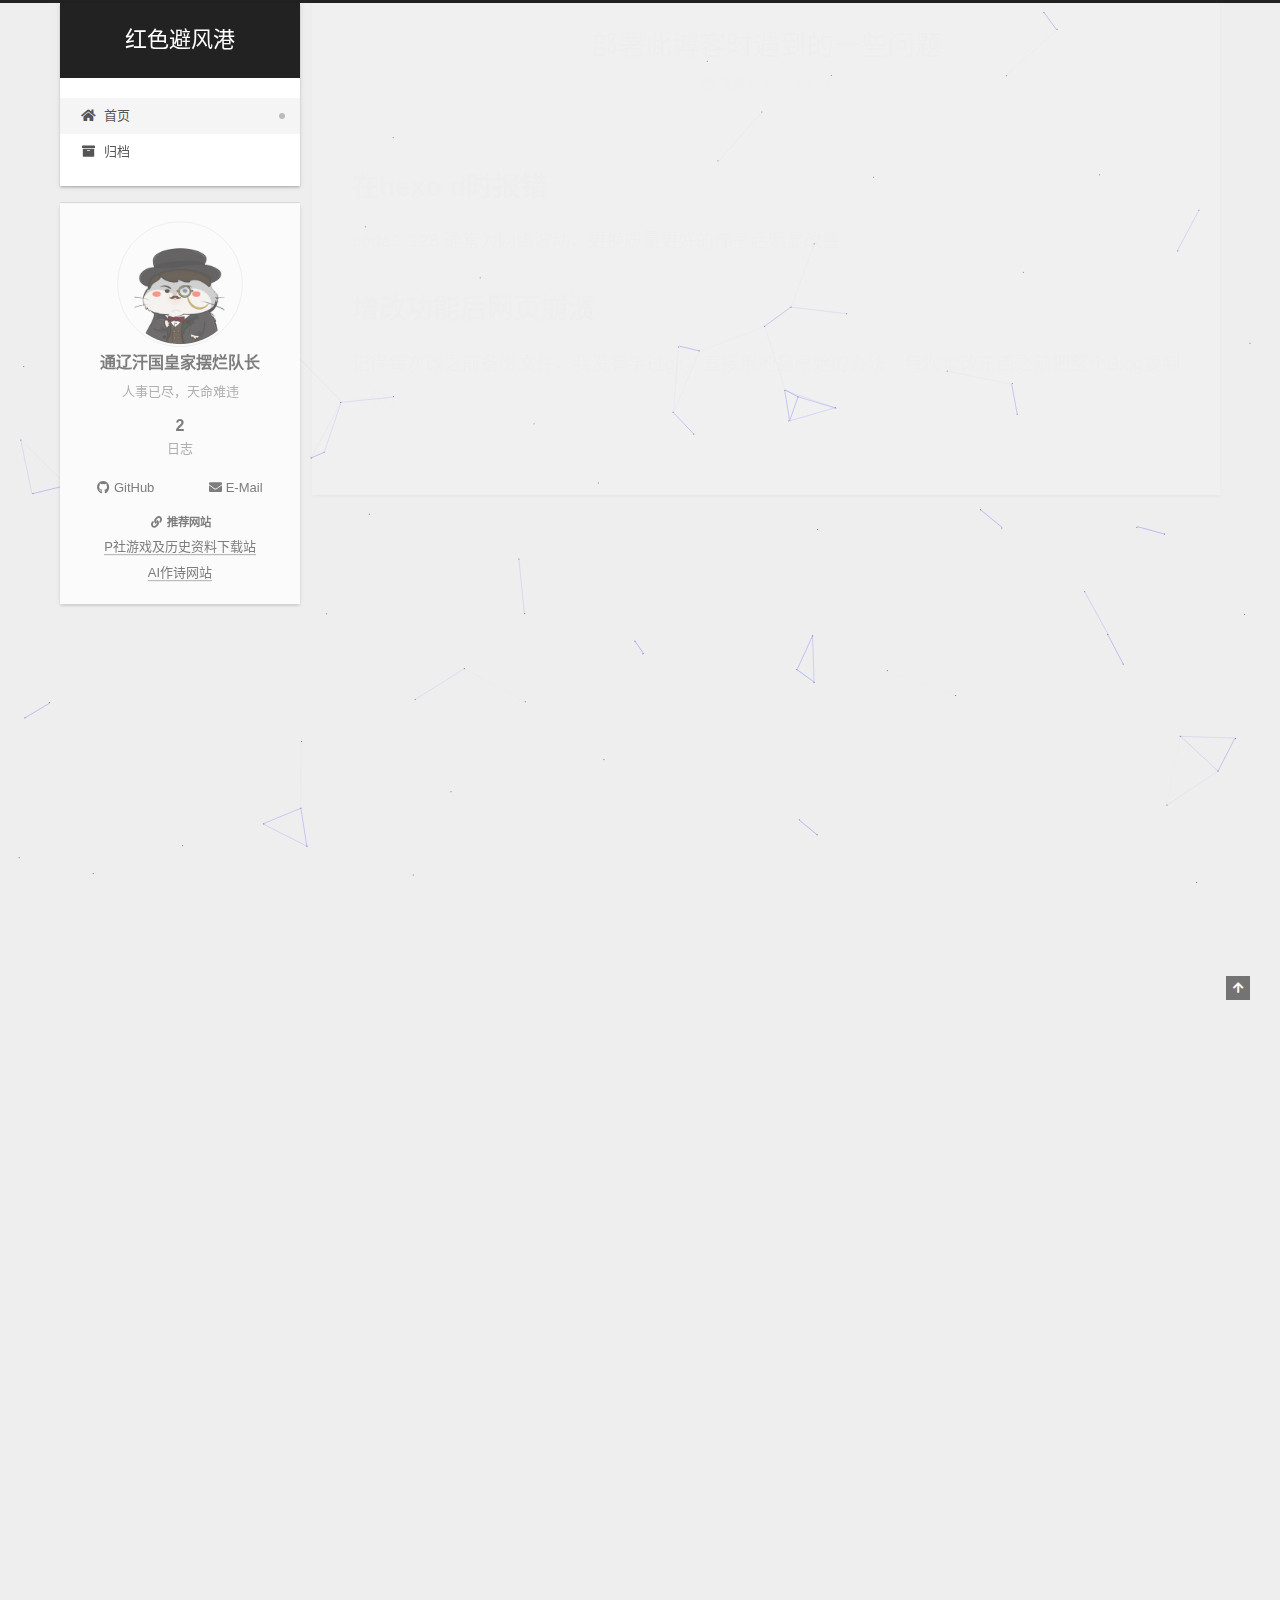
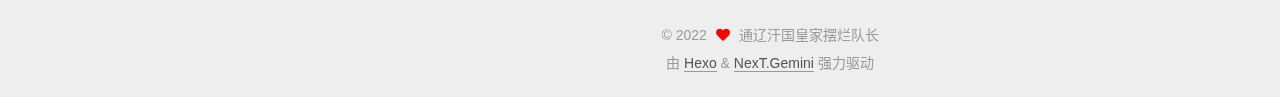
<file: index.html>
<!DOCTYPE html>
<html lang="zh-CN">
<head>
  <meta charset="UTF-8">
<meta name="viewport" content="width=device-width, initial-scale=1, maximum-scale=2">
<meta name="theme-color" content="#222">
<meta name="generator" content="Hexo 6.1.0">
  <link rel="apple-touch-icon" sizes="180x180" href="/images/apple-touch-icon-next.png">
  <link rel="icon" type="image/png" sizes="32x32" href="/images/favicon-32x32-next.png">
  <link rel="icon" type="image/png" sizes="16x16" href="/images/favicon-16x16-next.png">
  <link rel="mask-icon" href="/images/logo.svg" color="#222">

<link rel="stylesheet" href="/css/main.css">


<link rel="stylesheet" href="/lib/font-awesome/css/all.min.css">

<script id="hexo-configurations">
    var NexT = window.NexT || {};
    var CONFIG = {"hostname":"example.com","root":"/","scheme":"Gemini","version":"7.8.0","exturl":false,"sidebar":{"position":"left","display":"post","padding":18,"offset":12,"onmobile":false},"copycode":{"enable":false,"show_result":false,"style":null},"back2top":{"enable":true,"sidebar":false,"scrollpercent":false},"bookmark":{"enable":false,"color":"#222","save":"auto"},"fancybox":false,"mediumzoom":false,"lazyload":false,"pangu":false,"comments":{"style":"tabs","active":null,"storage":true,"lazyload":false,"nav":null},"algolia":{"hits":{"per_page":10},"labels":{"input_placeholder":"Search for Posts","hits_empty":"We didn't find any results for the search: ${query}","hits_stats":"${hits} results found in ${time} ms"}},"localsearch":{"enable":false,"trigger":"auto","top_n_per_article":1,"unescape":false,"preload":false},"motion":{"enable":true,"async":false,"transition":{"post_block":"fadeIn","post_header":"slideDownIn","post_body":"slideDownIn","coll_header":"slideLeftIn","sidebar":"slideUpIn"}}};
  </script>

  <meta name="description" content="人事已尽，天命难违">
<meta property="og:type" content="website">
<meta property="og:title" content="红色避风港">
<meta property="og:url" content="http://example.com/index.html">
<meta property="og:site_name" content="红色避风港">
<meta property="og:description" content="人事已尽，天命难违">
<meta property="og:locale" content="zh_CN">
<meta property="article:author" content="通辽汗国皇家摆烂队长">
<meta name="twitter:card" content="summary">

<link rel="canonical" href="http://example.com/">


<script id="page-configurations">
  // https://hexo.io/docs/variables.html
  CONFIG.page = {
    sidebar: "",
    isHome : true,
    isPost : false,
    lang   : 'zh-CN'
  };
</script>

  <title>红色避风港</title>
  






  <noscript>
  <style>
  .use-motion .brand,
  .use-motion .menu-item,
  .sidebar-inner,
  .use-motion .post-block,
  .use-motion .pagination,
  .use-motion .comments,
  .use-motion .post-header,
  .use-motion .post-body,
  .use-motion .collection-header { opacity: initial; }

  .use-motion .site-title,
  .use-motion .site-subtitle {
    opacity: initial;
    top: initial;
  }

  .use-motion .logo-line-before i { left: initial; }
  .use-motion .logo-line-after i { right: initial; }
  </style>
</noscript>

</head>

<body itemscope itemtype="http://schema.org/WebPage">
  <div class="container use-motion">
    <div class="headband"></div>

    <header class="header" itemscope itemtype="http://schema.org/WPHeader">
      <div class="header-inner"><div class="site-brand-container">
  <div class="site-nav-toggle">
    <div class="toggle" aria-label="切换导航栏">
      <span class="toggle-line toggle-line-first"></span>
      <span class="toggle-line toggle-line-middle"></span>
      <span class="toggle-line toggle-line-last"></span>
    </div>
  </div>

  <div class="site-meta">

    <a href="/" class="brand" rel="start">
      <span class="logo-line-before"><i></i></span>
      <h1 class="site-title">红色避风港</h1>
      <span class="logo-line-after"><i></i></span>
    </a>
  </div>

  <div class="site-nav-right">
    <div class="toggle popup-trigger">
    </div>
  </div>
</div>




<nav class="site-nav">
  <ul id="menu" class="main-menu menu">
        <li class="menu-item menu-item-home">

    <a href="/" rel="section"><i class="fa fa-home fa-fw"></i>首页</a>

  </li>
        <li class="menu-item menu-item-archives">

    <a href="/archives/" rel="section"><i class="fa fa-archive fa-fw"></i>归档</a>

  </li>
  </ul>
</nav>




</div>
    </header>

    
  <div class="back-to-top">
    <i class="fa fa-arrow-up"></i>
    <span>0%</span>
  </div>


    <main class="main">
      <div class="main-inner">
        <div class="content-wrap">
          

          <div class="content index posts-expand">
            
      
  
  
  <article itemscope itemtype="http://schema.org/Article" class="post-block" lang="zh-CN">
    <link itemprop="mainEntityOfPage" href="http://example.com/2022/04/21/new-article/">

    <span hidden itemprop="author" itemscope itemtype="http://schema.org/Person">
      <meta itemprop="image" content="/images/avatar.png">
      <meta itemprop="name" content="通辽汗国皇家摆烂队长">
      <meta itemprop="description" content="人事已尽，天命难违">
    </span>

    <span hidden itemprop="publisher" itemscope itemtype="http://schema.org/Organization">
      <meta itemprop="name" content="红色避风港">
    </span>
      <header class="post-header">
        <h2 class="post-title" itemprop="name headline">
          
            <a href="/2022/04/21/new-article/" class="post-title-link" itemprop="url">部署此博客时遇到的一些问题</a>
        </h2>

        <div class="post-meta">
            <span class="post-meta-item">
              <span class="post-meta-item-icon">
                <i class="far fa-calendar"></i>
              </span>
              <span class="post-meta-item-text">发表于</span>
              

              <time title="创建时间：2022-04-21 11:53:49 / 修改时间：11:54:12" itemprop="dateCreated datePublished" datetime="2022-04-21T11:53:49+08:00">2022-04-21</time>
            </span>

          

        </div>
      </header>

    
    
    
    <div class="post-body" itemprop="articleBody">

      
          <h1 id="在hexo-d时报错"><a href="#在hexo-d时报错" class="headerlink" title="在hexo d时报错"></a>在hexo d时报错</h1><p>code：128 通常为网络波动，更换质量更好的梯子后明显改善</p>
<h1 id="增改功能后网页崩溃"><a href="#增改功能后网页崩溃" class="headerlink" title="增改功能后网页崩溃"></a>增改功能后网页崩溃</h1><p>记得每次改之前备份文件，我没有学过git，直接用的最原始的办法：每次增改东西之前把整个Blog复制一份。</p>

      
    </div>

    
    
    
      <footer class="post-footer">
        <div class="post-eof"></div>
      </footer>
  </article>
  
  
  

      
  
  
  <article itemscope itemtype="http://schema.org/Article" class="post-block" lang="zh-CN">
    <link itemprop="mainEntityOfPage" href="http://example.com/2022/04/21/hello-world/">

    <span hidden itemprop="author" itemscope itemtype="http://schema.org/Person">
      <meta itemprop="image" content="/images/avatar.png">
      <meta itemprop="name" content="通辽汗国皇家摆烂队长">
      <meta itemprop="description" content="人事已尽，天命难违">
    </span>

    <span hidden itemprop="publisher" itemscope itemtype="http://schema.org/Organization">
      <meta itemprop="name" content="红色避风港">
    </span>
      <header class="post-header">
        <h2 class="post-title" itemprop="name headline">
          
            <a href="/2022/04/21/hello-world/" class="post-title-link" itemprop="url">Hello World!</a>
        </h2>

        <div class="post-meta">
            <span class="post-meta-item">
              <span class="post-meta-item-icon">
                <i class="far fa-calendar"></i>
              </span>
              <span class="post-meta-item-text">发表于</span>
              

              <time title="创建时间：2022-04-21 11:03:07 / 修改时间：11:49:04" itemprop="dateCreated datePublished" datetime="2022-04-21T11:03:07+08:00">2022-04-21</time>
            </span>

          

        </div>
      </header>

    
    
    
    <div class="post-body" itemprop="articleBody">

      
          <p>Welcome to <a target="_blank" rel="noopener" href="https://hexo.io/">Hexo</a>! This is your very first post. Check <a target="_blank" rel="noopener" href="https://hexo.io/docs/">documentation</a> for more info. If you get any problems when using Hexo, you can find the answer in <a target="_blank" rel="noopener" href="https://hexo.io/docs/troubleshooting.html">troubleshooting</a> or you can ask me on <a target="_blank" rel="noopener" href="https://github.com/hexojs/hexo/issues">GitHub</a>.</p>
<h2 id="Quick-Start"><a href="#Quick-Start" class="headerlink" title="Quick Start"></a>Quick Start</h2><h3 id="Create-a-new-post"><a href="#Create-a-new-post" class="headerlink" title="Create a new post"></a>Create a new post</h3><figure class="highlight bash"><table><tr><td class="gutter"><pre><span class="line">1</span><br></pre></td><td class="code"><pre><span class="line">$ hexo new <span class="string">&quot;My New Post&quot;</span></span><br></pre></td></tr></table></figure>

<p>More info: <a target="_blank" rel="noopener" href="https://hexo.io/docs/writing.html">Writing</a></p>
<h3 id="Run-server"><a href="#Run-server" class="headerlink" title="Run server"></a>Run server</h3><figure class="highlight bash"><table><tr><td class="gutter"><pre><span class="line">1</span><br></pre></td><td class="code"><pre><span class="line">$ hexo server</span><br></pre></td></tr></table></figure>

<p>More info: <a target="_blank" rel="noopener" href="https://hexo.io/docs/server.html">Server</a></p>
<h3 id="Generate-static-files"><a href="#Generate-static-files" class="headerlink" title="Generate static files"></a>Generate static files</h3><figure class="highlight bash"><table><tr><td class="gutter"><pre><span class="line">1</span><br></pre></td><td class="code"><pre><span class="line">$ hexo generate</span><br></pre></td></tr></table></figure>

<p>More info: <a target="_blank" rel="noopener" href="https://hexo.io/docs/generating.html">Generating</a></p>
<h3 id="Deploy-to-remote-sites"><a href="#Deploy-to-remote-sites" class="headerlink" title="Deploy to remote sites"></a>Deploy to remote sites</h3><figure class="highlight bash"><table><tr><td class="gutter"><pre><span class="line">1</span><br></pre></td><td class="code"><pre><span class="line">$ hexo deploy</span><br></pre></td></tr></table></figure>

<p>More info: <a target="_blank" rel="noopener" href="https://hexo.io/docs/one-command-deployment.html">Deployment</a></p>

      
    </div>

    
    
    
      <footer class="post-footer">
        <div class="post-eof"></div>
      </footer>
  </article>
  
  
  


  



          </div>
          

<script>
  window.addEventListener('tabs:register', () => {
    let { activeClass } = CONFIG.comments;
    if (CONFIG.comments.storage) {
      activeClass = localStorage.getItem('comments_active') || activeClass;
    }
    if (activeClass) {
      let activeTab = document.querySelector(`a[href="#comment-${activeClass}"]`);
      if (activeTab) {
        activeTab.click();
      }
    }
  });
  if (CONFIG.comments.storage) {
    window.addEventListener('tabs:click', event => {
      if (!event.target.matches('.tabs-comment .tab-content .tab-pane')) return;
      let commentClass = event.target.classList[1];
      localStorage.setItem('comments_active', commentClass);
    });
  }
</script>

        </div>
          
  
  <div class="toggle sidebar-toggle">
    <span class="toggle-line toggle-line-first"></span>
    <span class="toggle-line toggle-line-middle"></span>
    <span class="toggle-line toggle-line-last"></span>
  </div>

  <aside class="sidebar">
    <div class="sidebar-inner">

      <ul class="sidebar-nav motion-element">
        <li class="sidebar-nav-toc">
          文章目录
        </li>
        <li class="sidebar-nav-overview">
          站点概览
        </li>
      </ul>

      <!--noindex-->
      <div class="post-toc-wrap sidebar-panel">
      </div>
      <!--/noindex-->

      <div class="site-overview-wrap sidebar-panel">
        <div class="site-author motion-element" itemprop="author" itemscope itemtype="http://schema.org/Person">
    <img class="site-author-image" itemprop="image" alt="通辽汗国皇家摆烂队长"
      src="/images/avatar.png">
  <p class="site-author-name" itemprop="name">通辽汗国皇家摆烂队长</p>
  <div class="site-description" itemprop="description">人事已尽，天命难违</div>
</div>
<div class="site-state-wrap motion-element">
  <nav class="site-state">
      <div class="site-state-item site-state-posts">
          <a href="/archives/">
        
          <span class="site-state-item-count">2</span>
          <span class="site-state-item-name">日志</span>
        </a>
      </div>
  </nav>
</div>
  <div class="links-of-author motion-element">
      <span class="links-of-author-item">
        <a href="https://github.com/961781134" title="GitHub → https:&#x2F;&#x2F;github.com&#x2F;961781134" rel="noopener" target="_blank"><i class="fab fa-github fa-fw"></i>GitHub</a>
      </span>
      <span class="links-of-author-item">
        <a href="mailto:961781134@qq.com" title="E-Mail → mailto:961781134@qq.com" rel="noopener" target="_blank"><i class="fa fa-envelope fa-fw"></i>E-Mail</a>
      </span>
  </div>


  <div class="links-of-blogroll motion-element">
    <div class="links-of-blogroll-title"><i class="fa fa-link fa-fw"></i>
      推荐网站
    </div>
    <ul class="links-of-blogroll-list">
        <li class="links-of-blogroll-item">
          <a href="https://www.sharelikes.cn/" title="https:&#x2F;&#x2F;www.sharelikes.cn" rel="noopener" target="_blank">P社游戏及历史资料下载站</a>
        </li>
        <li class="links-of-blogroll-item">
          <a href="https://www.aichpoem.net/" title="https:&#x2F;&#x2F;www.aichpoem.net" rel="noopener" target="_blank">AI作诗网站</a>
        </li>
    </ul>
  </div>

      </div>

    </div>
  </aside>
  <div id="sidebar-dimmer"></div>


      </div>
    </main>

    <footer class="footer">
      <div class="footer-inner">
        

        

<div class="copyright">
  
  &copy; 
  <span itemprop="copyrightYear">2022</span>
  <span class="with-love">
    <i class="fa fa-heart"></i>
  </span>
  <span class="author" itemprop="copyrightHolder">通辽汗国皇家摆烂队长</span>
</div>
  <div class="powered-by">由 <a href="https://hexo.io/" class="theme-link" rel="noopener" target="_blank">Hexo</a> & <a href="https://theme-next.org/" class="theme-link" rel="noopener" target="_blank">NexT.Gemini</a> 强力驱动
  </div>

        








      </div>
    </footer>
  </div>

  
  
  <script color='0,0,255' opacity='0.5' zIndex='-1' count='99' src="/lib/canvas-nest/canvas-nest.min.js"></script>
  <script src="/lib/anime.min.js"></script>
  <script src="/lib/velocity/velocity.min.js"></script>
  <script src="/lib/velocity/velocity.ui.min.js"></script>

<script src="/js/utils.js"></script>

<script src="/js/motion.js"></script>


<script src="/js/schemes/pisces.js"></script>


<script src="/js/next-boot.js"></script>




  















  

  


</body>
</html>
</file>
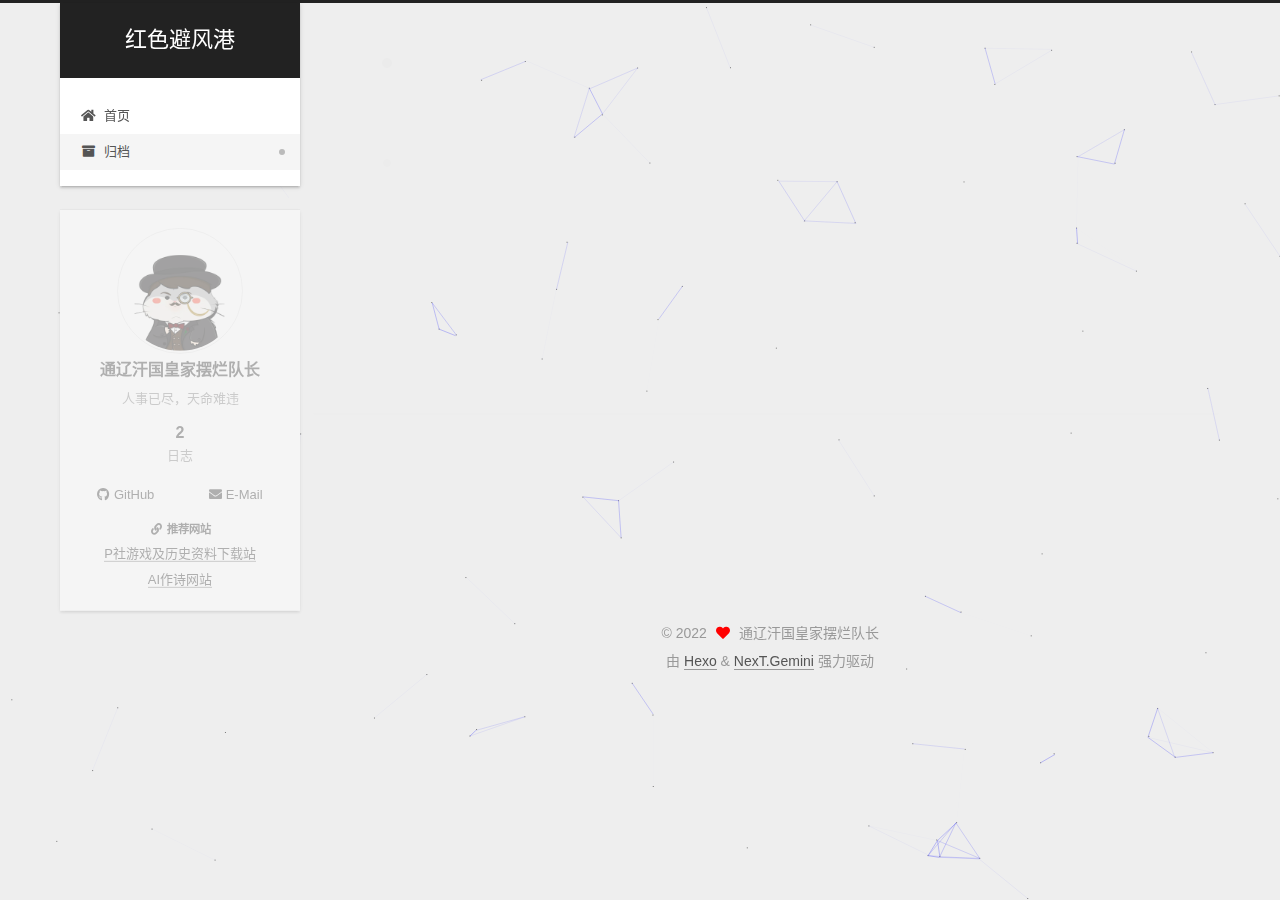
<file: archives/index.html>
<!DOCTYPE html>
<html lang="zh-CN">
<head>
  <meta charset="UTF-8">
<meta name="viewport" content="width=device-width, initial-scale=1, maximum-scale=2">
<meta name="theme-color" content="#222">
<meta name="generator" content="Hexo 6.1.0">
  <link rel="apple-touch-icon" sizes="180x180" href="/images/apple-touch-icon-next.png">
  <link rel="icon" type="image/png" sizes="32x32" href="/images/favicon-32x32-next.png">
  <link rel="icon" type="image/png" sizes="16x16" href="/images/favicon-16x16-next.png">
  <link rel="mask-icon" href="/images/logo.svg" color="#222">

<link rel="stylesheet" href="/css/main.css">


<link rel="stylesheet" href="/lib/font-awesome/css/all.min.css">

<script id="hexo-configurations">
    var NexT = window.NexT || {};
    var CONFIG = {"hostname":"example.com","root":"/","scheme":"Gemini","version":"7.8.0","exturl":false,"sidebar":{"position":"left","display":"post","padding":18,"offset":12,"onmobile":false},"copycode":{"enable":false,"show_result":false,"style":null},"back2top":{"enable":true,"sidebar":false,"scrollpercent":false},"bookmark":{"enable":false,"color":"#222","save":"auto"},"fancybox":false,"mediumzoom":false,"lazyload":false,"pangu":false,"comments":{"style":"tabs","active":null,"storage":true,"lazyload":false,"nav":null},"algolia":{"hits":{"per_page":10},"labels":{"input_placeholder":"Search for Posts","hits_empty":"We didn't find any results for the search: ${query}","hits_stats":"${hits} results found in ${time} ms"}},"localsearch":{"enable":false,"trigger":"auto","top_n_per_article":1,"unescape":false,"preload":false},"motion":{"enable":true,"async":false,"transition":{"post_block":"fadeIn","post_header":"slideDownIn","post_body":"slideDownIn","coll_header":"slideLeftIn","sidebar":"slideUpIn"}}};
  </script>

  <meta name="description" content="人事已尽，天命难违">
<meta property="og:type" content="website">
<meta property="og:title" content="红色避风港">
<meta property="og:url" content="http://example.com/archives/index.html">
<meta property="og:site_name" content="红色避风港">
<meta property="og:description" content="人事已尽，天命难违">
<meta property="og:locale" content="zh_CN">
<meta property="article:author" content="通辽汗国皇家摆烂队长">
<meta name="twitter:card" content="summary">

<link rel="canonical" href="http://example.com/archives/">


<script id="page-configurations">
  // https://hexo.io/docs/variables.html
  CONFIG.page = {
    sidebar: "",
    isHome : false,
    isPost : false,
    lang   : 'zh-CN'
  };
</script>

  <title>归档 | 红色避风港</title>
  






  <noscript>
  <style>
  .use-motion .brand,
  .use-motion .menu-item,
  .sidebar-inner,
  .use-motion .post-block,
  .use-motion .pagination,
  .use-motion .comments,
  .use-motion .post-header,
  .use-motion .post-body,
  .use-motion .collection-header { opacity: initial; }

  .use-motion .site-title,
  .use-motion .site-subtitle {
    opacity: initial;
    top: initial;
  }

  .use-motion .logo-line-before i { left: initial; }
  .use-motion .logo-line-after i { right: initial; }
  </style>
</noscript>

</head>

<body itemscope itemtype="http://schema.org/WebPage">
  <div class="container use-motion">
    <div class="headband"></div>

    <header class="header" itemscope itemtype="http://schema.org/WPHeader">
      <div class="header-inner"><div class="site-brand-container">
  <div class="site-nav-toggle">
    <div class="toggle" aria-label="切换导航栏">
      <span class="toggle-line toggle-line-first"></span>
      <span class="toggle-line toggle-line-middle"></span>
      <span class="toggle-line toggle-line-last"></span>
    </div>
  </div>

  <div class="site-meta">

    <a href="/" class="brand" rel="start">
      <span class="logo-line-before"><i></i></span>
      <h1 class="site-title">红色避风港</h1>
      <span class="logo-line-after"><i></i></span>
    </a>
  </div>

  <div class="site-nav-right">
    <div class="toggle popup-trigger">
    </div>
  </div>
</div>




<nav class="site-nav">
  <ul id="menu" class="main-menu menu">
        <li class="menu-item menu-item-home">

    <a href="/" rel="section"><i class="fa fa-home fa-fw"></i>首页</a>

  </li>
        <li class="menu-item menu-item-archives">

    <a href="/archives/" rel="section"><i class="fa fa-archive fa-fw"></i>归档</a>

  </li>
  </ul>
</nav>




</div>
    </header>

    
  <div class="back-to-top">
    <i class="fa fa-arrow-up"></i>
    <span>0%</span>
  </div>


    <main class="main">
      <div class="main-inner">
        <div class="content-wrap">
          

          <div class="content archive">
            

  
  
  
  <div class="post-block">
    <div class="posts-collapse">
      <div class="collection-title">
        <span class="collection-header">嗯..! 目前共计 2 篇日志。 继续努力。</span>
      </div>

      
    <div class="collection-year">
      <span class="collection-header">2022</span>
    </div>

  <article itemscope itemtype="http://schema.org/Article">
    <header class="post-header">

      <div class="post-meta">
        <time itemprop="dateCreated"
              datetime="2022-04-21T11:53:49+08:00"
              content="2022-04-21">
          04-21
        </time>
      </div>

      <div class="post-title">
          <a class="post-title-link" href="/2022/04/21/new-article/" itemprop="url">
            <span itemprop="name">部署此博客时遇到的一些问题</span>
          </a>
      </div>

    </header>
  </article>

  <article itemscope itemtype="http://schema.org/Article">
    <header class="post-header">

      <div class="post-meta">
        <time itemprop="dateCreated"
              datetime="2022-04-21T11:03:07+08:00"
              content="2022-04-21">
          04-21
        </time>
      </div>

      <div class="post-title">
          <a class="post-title-link" href="/2022/04/21/hello-world/" itemprop="url">
            <span itemprop="name">Hello World!</span>
          </a>
      </div>

    </header>
  </article>


    </div>
  </div>
  
  
  

  



          </div>
          

<script>
  window.addEventListener('tabs:register', () => {
    let { activeClass } = CONFIG.comments;
    if (CONFIG.comments.storage) {
      activeClass = localStorage.getItem('comments_active') || activeClass;
    }
    if (activeClass) {
      let activeTab = document.querySelector(`a[href="#comment-${activeClass}"]`);
      if (activeTab) {
        activeTab.click();
      }
    }
  });
  if (CONFIG.comments.storage) {
    window.addEventListener('tabs:click', event => {
      if (!event.target.matches('.tabs-comment .tab-content .tab-pane')) return;
      let commentClass = event.target.classList[1];
      localStorage.setItem('comments_active', commentClass);
    });
  }
</script>

        </div>
          
  
  <div class="toggle sidebar-toggle">
    <span class="toggle-line toggle-line-first"></span>
    <span class="toggle-line toggle-line-middle"></span>
    <span class="toggle-line toggle-line-last"></span>
  </div>

  <aside class="sidebar">
    <div class="sidebar-inner">

      <ul class="sidebar-nav motion-element">
        <li class="sidebar-nav-toc">
          文章目录
        </li>
        <li class="sidebar-nav-overview">
          站点概览
        </li>
      </ul>

      <!--noindex-->
      <div class="post-toc-wrap sidebar-panel">
      </div>
      <!--/noindex-->

      <div class="site-overview-wrap sidebar-panel">
        <div class="site-author motion-element" itemprop="author" itemscope itemtype="http://schema.org/Person">
    <img class="site-author-image" itemprop="image" alt="通辽汗国皇家摆烂队长"
      src="/images/avatar.png">
  <p class="site-author-name" itemprop="name">通辽汗国皇家摆烂队长</p>
  <div class="site-description" itemprop="description">人事已尽，天命难违</div>
</div>
<div class="site-state-wrap motion-element">
  <nav class="site-state">
      <div class="site-state-item site-state-posts">
          <a href="/archives/">
        
          <span class="site-state-item-count">2</span>
          <span class="site-state-item-name">日志</span>
        </a>
      </div>
  </nav>
</div>
  <div class="links-of-author motion-element">
      <span class="links-of-author-item">
        <a href="https://github.com/961781134" title="GitHub → https:&#x2F;&#x2F;github.com&#x2F;961781134" rel="noopener" target="_blank"><i class="fab fa-github fa-fw"></i>GitHub</a>
      </span>
      <span class="links-of-author-item">
        <a href="mailto:961781134@qq.com" title="E-Mail → mailto:961781134@qq.com" rel="noopener" target="_blank"><i class="fa fa-envelope fa-fw"></i>E-Mail</a>
      </span>
  </div>


  <div class="links-of-blogroll motion-element">
    <div class="links-of-blogroll-title"><i class="fa fa-link fa-fw"></i>
      推荐网站
    </div>
    <ul class="links-of-blogroll-list">
        <li class="links-of-blogroll-item">
          <a href="https://www.sharelikes.cn/" title="https:&#x2F;&#x2F;www.sharelikes.cn" rel="noopener" target="_blank">P社游戏及历史资料下载站</a>
        </li>
        <li class="links-of-blogroll-item">
          <a href="https://www.aichpoem.net/" title="https:&#x2F;&#x2F;www.aichpoem.net" rel="noopener" target="_blank">AI作诗网站</a>
        </li>
    </ul>
  </div>

      </div>

    </div>
  </aside>
  <div id="sidebar-dimmer"></div>


      </div>
    </main>

    <footer class="footer">
      <div class="footer-inner">
        

        

<div class="copyright">
  
  &copy; 
  <span itemprop="copyrightYear">2022</span>
  <span class="with-love">
    <i class="fa fa-heart"></i>
  </span>
  <span class="author" itemprop="copyrightHolder">通辽汗国皇家摆烂队长</span>
</div>
  <div class="powered-by">由 <a href="https://hexo.io/" class="theme-link" rel="noopener" target="_blank">Hexo</a> & <a href="https://theme-next.org/" class="theme-link" rel="noopener" target="_blank">NexT.Gemini</a> 强力驱动
  </div>

        








      </div>
    </footer>
  </div>

  
  
  <script color='0,0,255' opacity='0.5' zIndex='-1' count='99' src="/lib/canvas-nest/canvas-nest.min.js"></script>
  <script src="/lib/anime.min.js"></script>
  <script src="/lib/velocity/velocity.min.js"></script>
  <script src="/lib/velocity/velocity.ui.min.js"></script>

<script src="/js/utils.js"></script>

<script src="/js/motion.js"></script>


<script src="/js/schemes/pisces.js"></script>


<script src="/js/next-boot.js"></script>




  















  

  


</body>
</html>
</file>
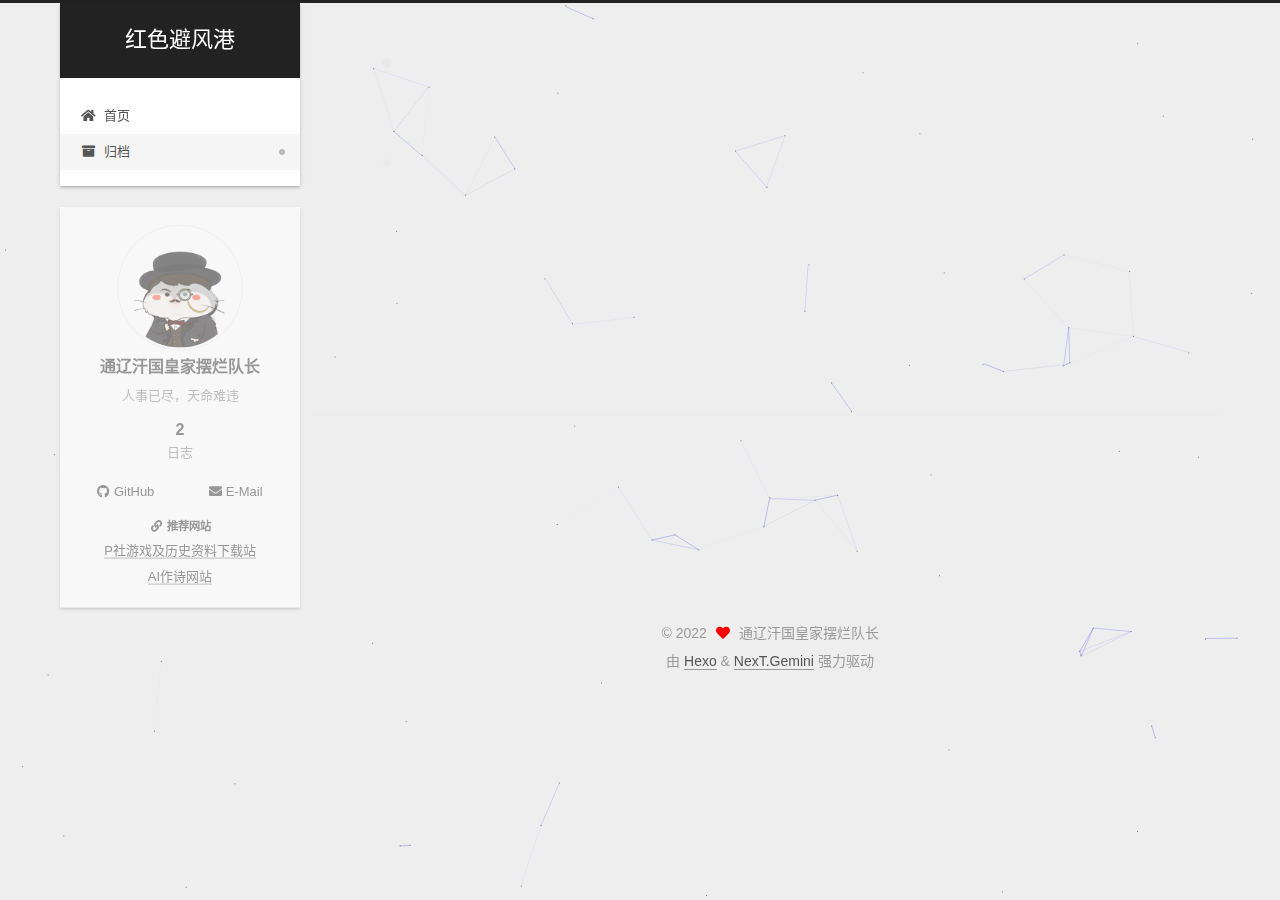
<file: archives/2022/index.html>
<!DOCTYPE html>
<html lang="zh-CN">
<head>
  <meta charset="UTF-8">
<meta name="viewport" content="width=device-width, initial-scale=1, maximum-scale=2">
<meta name="theme-color" content="#222">
<meta name="generator" content="Hexo 6.1.0">
  <link rel="apple-touch-icon" sizes="180x180" href="/images/apple-touch-icon-next.png">
  <link rel="icon" type="image/png" sizes="32x32" href="/images/favicon-32x32-next.png">
  <link rel="icon" type="image/png" sizes="16x16" href="/images/favicon-16x16-next.png">
  <link rel="mask-icon" href="/images/logo.svg" color="#222">

<link rel="stylesheet" href="/css/main.css">


<link rel="stylesheet" href="/lib/font-awesome/css/all.min.css">

<script id="hexo-configurations">
    var NexT = window.NexT || {};
    var CONFIG = {"hostname":"example.com","root":"/","scheme":"Gemini","version":"7.8.0","exturl":false,"sidebar":{"position":"left","display":"post","padding":18,"offset":12,"onmobile":false},"copycode":{"enable":false,"show_result":false,"style":null},"back2top":{"enable":true,"sidebar":false,"scrollpercent":false},"bookmark":{"enable":false,"color":"#222","save":"auto"},"fancybox":false,"mediumzoom":false,"lazyload":false,"pangu":false,"comments":{"style":"tabs","active":null,"storage":true,"lazyload":false,"nav":null},"algolia":{"hits":{"per_page":10},"labels":{"input_placeholder":"Search for Posts","hits_empty":"We didn't find any results for the search: ${query}","hits_stats":"${hits} results found in ${time} ms"}},"localsearch":{"enable":false,"trigger":"auto","top_n_per_article":1,"unescape":false,"preload":false},"motion":{"enable":true,"async":false,"transition":{"post_block":"fadeIn","post_header":"slideDownIn","post_body":"slideDownIn","coll_header":"slideLeftIn","sidebar":"slideUpIn"}}};
  </script>

  <meta name="description" content="人事已尽，天命难违">
<meta property="og:type" content="website">
<meta property="og:title" content="红色避风港">
<meta property="og:url" content="http://example.com/archives/2022/index.html">
<meta property="og:site_name" content="红色避风港">
<meta property="og:description" content="人事已尽，天命难违">
<meta property="og:locale" content="zh_CN">
<meta property="article:author" content="通辽汗国皇家摆烂队长">
<meta name="twitter:card" content="summary">

<link rel="canonical" href="http://example.com/archives/2022/">


<script id="page-configurations">
  // https://hexo.io/docs/variables.html
  CONFIG.page = {
    sidebar: "",
    isHome : false,
    isPost : false,
    lang   : 'zh-CN'
  };
</script>

  <title>归档 | 红色避风港</title>
  






  <noscript>
  <style>
  .use-motion .brand,
  .use-motion .menu-item,
  .sidebar-inner,
  .use-motion .post-block,
  .use-motion .pagination,
  .use-motion .comments,
  .use-motion .post-header,
  .use-motion .post-body,
  .use-motion .collection-header { opacity: initial; }

  .use-motion .site-title,
  .use-motion .site-subtitle {
    opacity: initial;
    top: initial;
  }

  .use-motion .logo-line-before i { left: initial; }
  .use-motion .logo-line-after i { right: initial; }
  </style>
</noscript>

</head>

<body itemscope itemtype="http://schema.org/WebPage">
  <div class="container use-motion">
    <div class="headband"></div>

    <header class="header" itemscope itemtype="http://schema.org/WPHeader">
      <div class="header-inner"><div class="site-brand-container">
  <div class="site-nav-toggle">
    <div class="toggle" aria-label="切换导航栏">
      <span class="toggle-line toggle-line-first"></span>
      <span class="toggle-line toggle-line-middle"></span>
      <span class="toggle-line toggle-line-last"></span>
    </div>
  </div>

  <div class="site-meta">

    <a href="/" class="brand" rel="start">
      <span class="logo-line-before"><i></i></span>
      <h1 class="site-title">红色避风港</h1>
      <span class="logo-line-after"><i></i></span>
    </a>
  </div>

  <div class="site-nav-right">
    <div class="toggle popup-trigger">
    </div>
  </div>
</div>




<nav class="site-nav">
  <ul id="menu" class="main-menu menu">
        <li class="menu-item menu-item-home">

    <a href="/" rel="section"><i class="fa fa-home fa-fw"></i>首页</a>

  </li>
        <li class="menu-item menu-item-archives">

    <a href="/archives/" rel="section"><i class="fa fa-archive fa-fw"></i>归档</a>

  </li>
  </ul>
</nav>




</div>
    </header>

    
  <div class="back-to-top">
    <i class="fa fa-arrow-up"></i>
    <span>0%</span>
  </div>


    <main class="main">
      <div class="main-inner">
        <div class="content-wrap">
          

          <div class="content archive">
            

  
  
  
  <div class="post-block">
    <div class="posts-collapse">
      <div class="collection-title">
        <span class="collection-header">嗯..! 目前共计 2 篇日志。 继续努力。</span>
      </div>

      
    <div class="collection-year">
      <span class="collection-header">2022</span>
    </div>

  <article itemscope itemtype="http://schema.org/Article">
    <header class="post-header">

      <div class="post-meta">
        <time itemprop="dateCreated"
              datetime="2022-04-21T11:53:49+08:00"
              content="2022-04-21">
          04-21
        </time>
      </div>

      <div class="post-title">
          <a class="post-title-link" href="/2022/04/21/new-article/" itemprop="url">
            <span itemprop="name">部署此博客时遇到的一些问题</span>
          </a>
      </div>

    </header>
  </article>

  <article itemscope itemtype="http://schema.org/Article">
    <header class="post-header">

      <div class="post-meta">
        <time itemprop="dateCreated"
              datetime="2022-04-21T11:03:07+08:00"
              content="2022-04-21">
          04-21
        </time>
      </div>

      <div class="post-title">
          <a class="post-title-link" href="/2022/04/21/hello-world/" itemprop="url">
            <span itemprop="name">Hello World!</span>
          </a>
      </div>

    </header>
  </article>


    </div>
  </div>
  
  
  

  



          </div>
          

<script>
  window.addEventListener('tabs:register', () => {
    let { activeClass } = CONFIG.comments;
    if (CONFIG.comments.storage) {
      activeClass = localStorage.getItem('comments_active') || activeClass;
    }
    if (activeClass) {
      let activeTab = document.querySelector(`a[href="#comment-${activeClass}"]`);
      if (activeTab) {
        activeTab.click();
      }
    }
  });
  if (CONFIG.comments.storage) {
    window.addEventListener('tabs:click', event => {
      if (!event.target.matches('.tabs-comment .tab-content .tab-pane')) return;
      let commentClass = event.target.classList[1];
      localStorage.setItem('comments_active', commentClass);
    });
  }
</script>

        </div>
          
  
  <div class="toggle sidebar-toggle">
    <span class="toggle-line toggle-line-first"></span>
    <span class="toggle-line toggle-line-middle"></span>
    <span class="toggle-line toggle-line-last"></span>
  </div>

  <aside class="sidebar">
    <div class="sidebar-inner">

      <ul class="sidebar-nav motion-element">
        <li class="sidebar-nav-toc">
          文章目录
        </li>
        <li class="sidebar-nav-overview">
          站点概览
        </li>
      </ul>

      <!--noindex-->
      <div class="post-toc-wrap sidebar-panel">
      </div>
      <!--/noindex-->

      <div class="site-overview-wrap sidebar-panel">
        <div class="site-author motion-element" itemprop="author" itemscope itemtype="http://schema.org/Person">
    <img class="site-author-image" itemprop="image" alt="通辽汗国皇家摆烂队长"
      src="/images/avatar.png">
  <p class="site-author-name" itemprop="name">通辽汗国皇家摆烂队长</p>
  <div class="site-description" itemprop="description">人事已尽，天命难违</div>
</div>
<div class="site-state-wrap motion-element">
  <nav class="site-state">
      <div class="site-state-item site-state-posts">
          <a href="/archives/">
        
          <span class="site-state-item-count">2</span>
          <span class="site-state-item-name">日志</span>
        </a>
      </div>
  </nav>
</div>
  <div class="links-of-author motion-element">
      <span class="links-of-author-item">
        <a href="https://github.com/961781134" title="GitHub → https:&#x2F;&#x2F;github.com&#x2F;961781134" rel="noopener" target="_blank"><i class="fab fa-github fa-fw"></i>GitHub</a>
      </span>
      <span class="links-of-author-item">
        <a href="mailto:961781134@qq.com" title="E-Mail → mailto:961781134@qq.com" rel="noopener" target="_blank"><i class="fa fa-envelope fa-fw"></i>E-Mail</a>
      </span>
  </div>


  <div class="links-of-blogroll motion-element">
    <div class="links-of-blogroll-title"><i class="fa fa-link fa-fw"></i>
      推荐网站
    </div>
    <ul class="links-of-blogroll-list">
        <li class="links-of-blogroll-item">
          <a href="https://www.sharelikes.cn/" title="https:&#x2F;&#x2F;www.sharelikes.cn" rel="noopener" target="_blank">P社游戏及历史资料下载站</a>
        </li>
        <li class="links-of-blogroll-item">
          <a href="https://www.aichpoem.net/" title="https:&#x2F;&#x2F;www.aichpoem.net" rel="noopener" target="_blank">AI作诗网站</a>
        </li>
    </ul>
  </div>

      </div>

    </div>
  </aside>
  <div id="sidebar-dimmer"></div>


      </div>
    </main>

    <footer class="footer">
      <div class="footer-inner">
        

        

<div class="copyright">
  
  &copy; 
  <span itemprop="copyrightYear">2022</span>
  <span class="with-love">
    <i class="fa fa-heart"></i>
  </span>
  <span class="author" itemprop="copyrightHolder">通辽汗国皇家摆烂队长</span>
</div>
  <div class="powered-by">由 <a href="https://hexo.io/" class="theme-link" rel="noopener" target="_blank">Hexo</a> & <a href="https://theme-next.org/" class="theme-link" rel="noopener" target="_blank">NexT.Gemini</a> 强力驱动
  </div>

        








      </div>
    </footer>
  </div>

  
  
  <script color='0,0,255' opacity='0.5' zIndex='-1' count='99' src="/lib/canvas-nest/canvas-nest.min.js"></script>
  <script src="/lib/anime.min.js"></script>
  <script src="/lib/velocity/velocity.min.js"></script>
  <script src="/lib/velocity/velocity.ui.min.js"></script>

<script src="/js/utils.js"></script>

<script src="/js/motion.js"></script>


<script src="/js/schemes/pisces.js"></script>


<script src="/js/next-boot.js"></script>




  















  

  


</body>
</html>
</file>
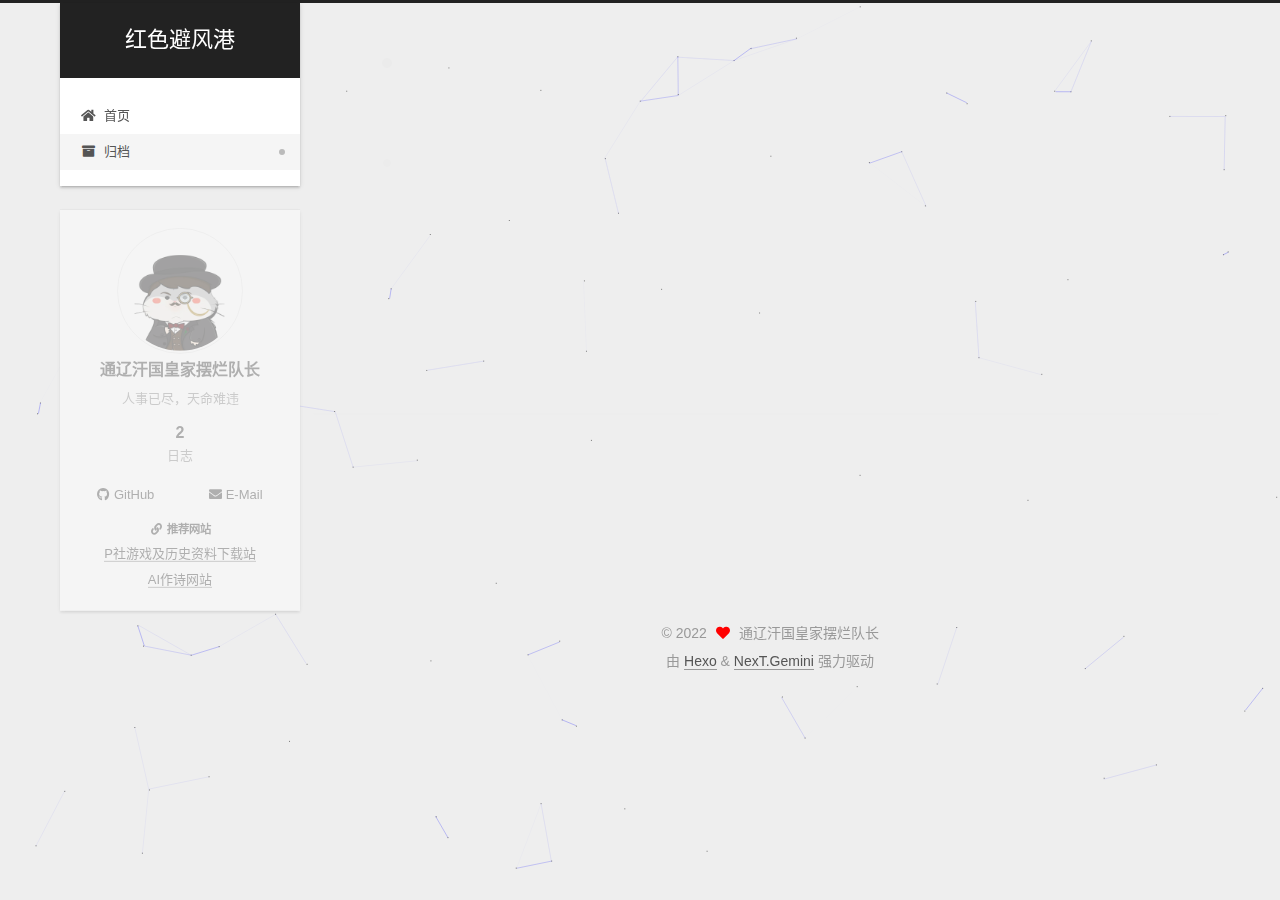
<file: archives/2022/04/index.html>
<!DOCTYPE html>
<html lang="zh-CN">
<head>
  <meta charset="UTF-8">
<meta name="viewport" content="width=device-width, initial-scale=1, maximum-scale=2">
<meta name="theme-color" content="#222">
<meta name="generator" content="Hexo 6.1.0">
  <link rel="apple-touch-icon" sizes="180x180" href="/images/apple-touch-icon-next.png">
  <link rel="icon" type="image/png" sizes="32x32" href="/images/favicon-32x32-next.png">
  <link rel="icon" type="image/png" sizes="16x16" href="/images/favicon-16x16-next.png">
  <link rel="mask-icon" href="/images/logo.svg" color="#222">

<link rel="stylesheet" href="/css/main.css">


<link rel="stylesheet" href="/lib/font-awesome/css/all.min.css">

<script id="hexo-configurations">
    var NexT = window.NexT || {};
    var CONFIG = {"hostname":"example.com","root":"/","scheme":"Gemini","version":"7.8.0","exturl":false,"sidebar":{"position":"left","display":"post","padding":18,"offset":12,"onmobile":false},"copycode":{"enable":false,"show_result":false,"style":null},"back2top":{"enable":true,"sidebar":false,"scrollpercent":false},"bookmark":{"enable":false,"color":"#222","save":"auto"},"fancybox":false,"mediumzoom":false,"lazyload":false,"pangu":false,"comments":{"style":"tabs","active":null,"storage":true,"lazyload":false,"nav":null},"algolia":{"hits":{"per_page":10},"labels":{"input_placeholder":"Search for Posts","hits_empty":"We didn't find any results for the search: ${query}","hits_stats":"${hits} results found in ${time} ms"}},"localsearch":{"enable":false,"trigger":"auto","top_n_per_article":1,"unescape":false,"preload":false},"motion":{"enable":true,"async":false,"transition":{"post_block":"fadeIn","post_header":"slideDownIn","post_body":"slideDownIn","coll_header":"slideLeftIn","sidebar":"slideUpIn"}}};
  </script>

  <meta name="description" content="人事已尽，天命难违">
<meta property="og:type" content="website">
<meta property="og:title" content="红色避风港">
<meta property="og:url" content="http://example.com/archives/2022/04/index.html">
<meta property="og:site_name" content="红色避风港">
<meta property="og:description" content="人事已尽，天命难违">
<meta property="og:locale" content="zh_CN">
<meta property="article:author" content="通辽汗国皇家摆烂队长">
<meta name="twitter:card" content="summary">

<link rel="canonical" href="http://example.com/archives/2022/04/">


<script id="page-configurations">
  // https://hexo.io/docs/variables.html
  CONFIG.page = {
    sidebar: "",
    isHome : false,
    isPost : false,
    lang   : 'zh-CN'
  };
</script>

  <title>归档 | 红色避风港</title>
  






  <noscript>
  <style>
  .use-motion .brand,
  .use-motion .menu-item,
  .sidebar-inner,
  .use-motion .post-block,
  .use-motion .pagination,
  .use-motion .comments,
  .use-motion .post-header,
  .use-motion .post-body,
  .use-motion .collection-header { opacity: initial; }

  .use-motion .site-title,
  .use-motion .site-subtitle {
    opacity: initial;
    top: initial;
  }

  .use-motion .logo-line-before i { left: initial; }
  .use-motion .logo-line-after i { right: initial; }
  </style>
</noscript>

</head>

<body itemscope itemtype="http://schema.org/WebPage">
  <div class="container use-motion">
    <div class="headband"></div>

    <header class="header" itemscope itemtype="http://schema.org/WPHeader">
      <div class="header-inner"><div class="site-brand-container">
  <div class="site-nav-toggle">
    <div class="toggle" aria-label="切换导航栏">
      <span class="toggle-line toggle-line-first"></span>
      <span class="toggle-line toggle-line-middle"></span>
      <span class="toggle-line toggle-line-last"></span>
    </div>
  </div>

  <div class="site-meta">

    <a href="/" class="brand" rel="start">
      <span class="logo-line-before"><i></i></span>
      <h1 class="site-title">红色避风港</h1>
      <span class="logo-line-after"><i></i></span>
    </a>
  </div>

  <div class="site-nav-right">
    <div class="toggle popup-trigger">
    </div>
  </div>
</div>




<nav class="site-nav">
  <ul id="menu" class="main-menu menu">
        <li class="menu-item menu-item-home">

    <a href="/" rel="section"><i class="fa fa-home fa-fw"></i>首页</a>

  </li>
        <li class="menu-item menu-item-archives">

    <a href="/archives/" rel="section"><i class="fa fa-archive fa-fw"></i>归档</a>

  </li>
  </ul>
</nav>




</div>
    </header>

    
  <div class="back-to-top">
    <i class="fa fa-arrow-up"></i>
    <span>0%</span>
  </div>


    <main class="main">
      <div class="main-inner">
        <div class="content-wrap">
          

          <div class="content archive">
            

  
  
  
  <div class="post-block">
    <div class="posts-collapse">
      <div class="collection-title">
        <span class="collection-header">嗯..! 目前共计 2 篇日志。 继续努力。</span>
      </div>

      
    <div class="collection-year">
      <span class="collection-header">2022</span>
    </div>

  <article itemscope itemtype="http://schema.org/Article">
    <header class="post-header">

      <div class="post-meta">
        <time itemprop="dateCreated"
              datetime="2022-04-21T11:53:49+08:00"
              content="2022-04-21">
          04-21
        </time>
      </div>

      <div class="post-title">
          <a class="post-title-link" href="/2022/04/21/new-article/" itemprop="url">
            <span itemprop="name">部署此博客时遇到的一些问题</span>
          </a>
      </div>

    </header>
  </article>

  <article itemscope itemtype="http://schema.org/Article">
    <header class="post-header">

      <div class="post-meta">
        <time itemprop="dateCreated"
              datetime="2022-04-21T11:03:07+08:00"
              content="2022-04-21">
          04-21
        </time>
      </div>

      <div class="post-title">
          <a class="post-title-link" href="/2022/04/21/hello-world/" itemprop="url">
            <span itemprop="name">Hello World!</span>
          </a>
      </div>

    </header>
  </article>


    </div>
  </div>
  
  
  

  



          </div>
          

<script>
  window.addEventListener('tabs:register', () => {
    let { activeClass } = CONFIG.comments;
    if (CONFIG.comments.storage) {
      activeClass = localStorage.getItem('comments_active') || activeClass;
    }
    if (activeClass) {
      let activeTab = document.querySelector(`a[href="#comment-${activeClass}"]`);
      if (activeTab) {
        activeTab.click();
      }
    }
  });
  if (CONFIG.comments.storage) {
    window.addEventListener('tabs:click', event => {
      if (!event.target.matches('.tabs-comment .tab-content .tab-pane')) return;
      let commentClass = event.target.classList[1];
      localStorage.setItem('comments_active', commentClass);
    });
  }
</script>

        </div>
          
  
  <div class="toggle sidebar-toggle">
    <span class="toggle-line toggle-line-first"></span>
    <span class="toggle-line toggle-line-middle"></span>
    <span class="toggle-line toggle-line-last"></span>
  </div>

  <aside class="sidebar">
    <div class="sidebar-inner">

      <ul class="sidebar-nav motion-element">
        <li class="sidebar-nav-toc">
          文章目录
        </li>
        <li class="sidebar-nav-overview">
          站点概览
        </li>
      </ul>

      <!--noindex-->
      <div class="post-toc-wrap sidebar-panel">
      </div>
      <!--/noindex-->

      <div class="site-overview-wrap sidebar-panel">
        <div class="site-author motion-element" itemprop="author" itemscope itemtype="http://schema.org/Person">
    <img class="site-author-image" itemprop="image" alt="通辽汗国皇家摆烂队长"
      src="/images/avatar.png">
  <p class="site-author-name" itemprop="name">通辽汗国皇家摆烂队长</p>
  <div class="site-description" itemprop="description">人事已尽，天命难违</div>
</div>
<div class="site-state-wrap motion-element">
  <nav class="site-state">
      <div class="site-state-item site-state-posts">
          <a href="/archives/">
        
          <span class="site-state-item-count">2</span>
          <span class="site-state-item-name">日志</span>
        </a>
      </div>
  </nav>
</div>
  <div class="links-of-author motion-element">
      <span class="links-of-author-item">
        <a href="https://github.com/961781134" title="GitHub → https:&#x2F;&#x2F;github.com&#x2F;961781134" rel="noopener" target="_blank"><i class="fab fa-github fa-fw"></i>GitHub</a>
      </span>
      <span class="links-of-author-item">
        <a href="mailto:961781134@qq.com" title="E-Mail → mailto:961781134@qq.com" rel="noopener" target="_blank"><i class="fa fa-envelope fa-fw"></i>E-Mail</a>
      </span>
  </div>


  <div class="links-of-blogroll motion-element">
    <div class="links-of-blogroll-title"><i class="fa fa-link fa-fw"></i>
      推荐网站
    </div>
    <ul class="links-of-blogroll-list">
        <li class="links-of-blogroll-item">
          <a href="https://www.sharelikes.cn/" title="https:&#x2F;&#x2F;www.sharelikes.cn" rel="noopener" target="_blank">P社游戏及历史资料下载站</a>
        </li>
        <li class="links-of-blogroll-item">
          <a href="https://www.aichpoem.net/" title="https:&#x2F;&#x2F;www.aichpoem.net" rel="noopener" target="_blank">AI作诗网站</a>
        </li>
    </ul>
  </div>

      </div>

    </div>
  </aside>
  <div id="sidebar-dimmer"></div>


      </div>
    </main>

    <footer class="footer">
      <div class="footer-inner">
        

        

<div class="copyright">
  
  &copy; 
  <span itemprop="copyrightYear">2022</span>
  <span class="with-love">
    <i class="fa fa-heart"></i>
  </span>
  <span class="author" itemprop="copyrightHolder">通辽汗国皇家摆烂队长</span>
</div>
  <div class="powered-by">由 <a href="https://hexo.io/" class="theme-link" rel="noopener" target="_blank">Hexo</a> & <a href="https://theme-next.org/" class="theme-link" rel="noopener" target="_blank">NexT.Gemini</a> 强力驱动
  </div>

        








      </div>
    </footer>
  </div>

  
  
  <script color='0,0,255' opacity='0.5' zIndex='-1' count='99' src="/lib/canvas-nest/canvas-nest.min.js"></script>
  <script src="/lib/anime.min.js"></script>
  <script src="/lib/velocity/velocity.min.js"></script>
  <script src="/lib/velocity/velocity.ui.min.js"></script>

<script src="/js/utils.js"></script>

<script src="/js/motion.js"></script>


<script src="/js/schemes/pisces.js"></script>


<script src="/js/next-boot.js"></script>




  















  

  


</body>
</html>
</file>
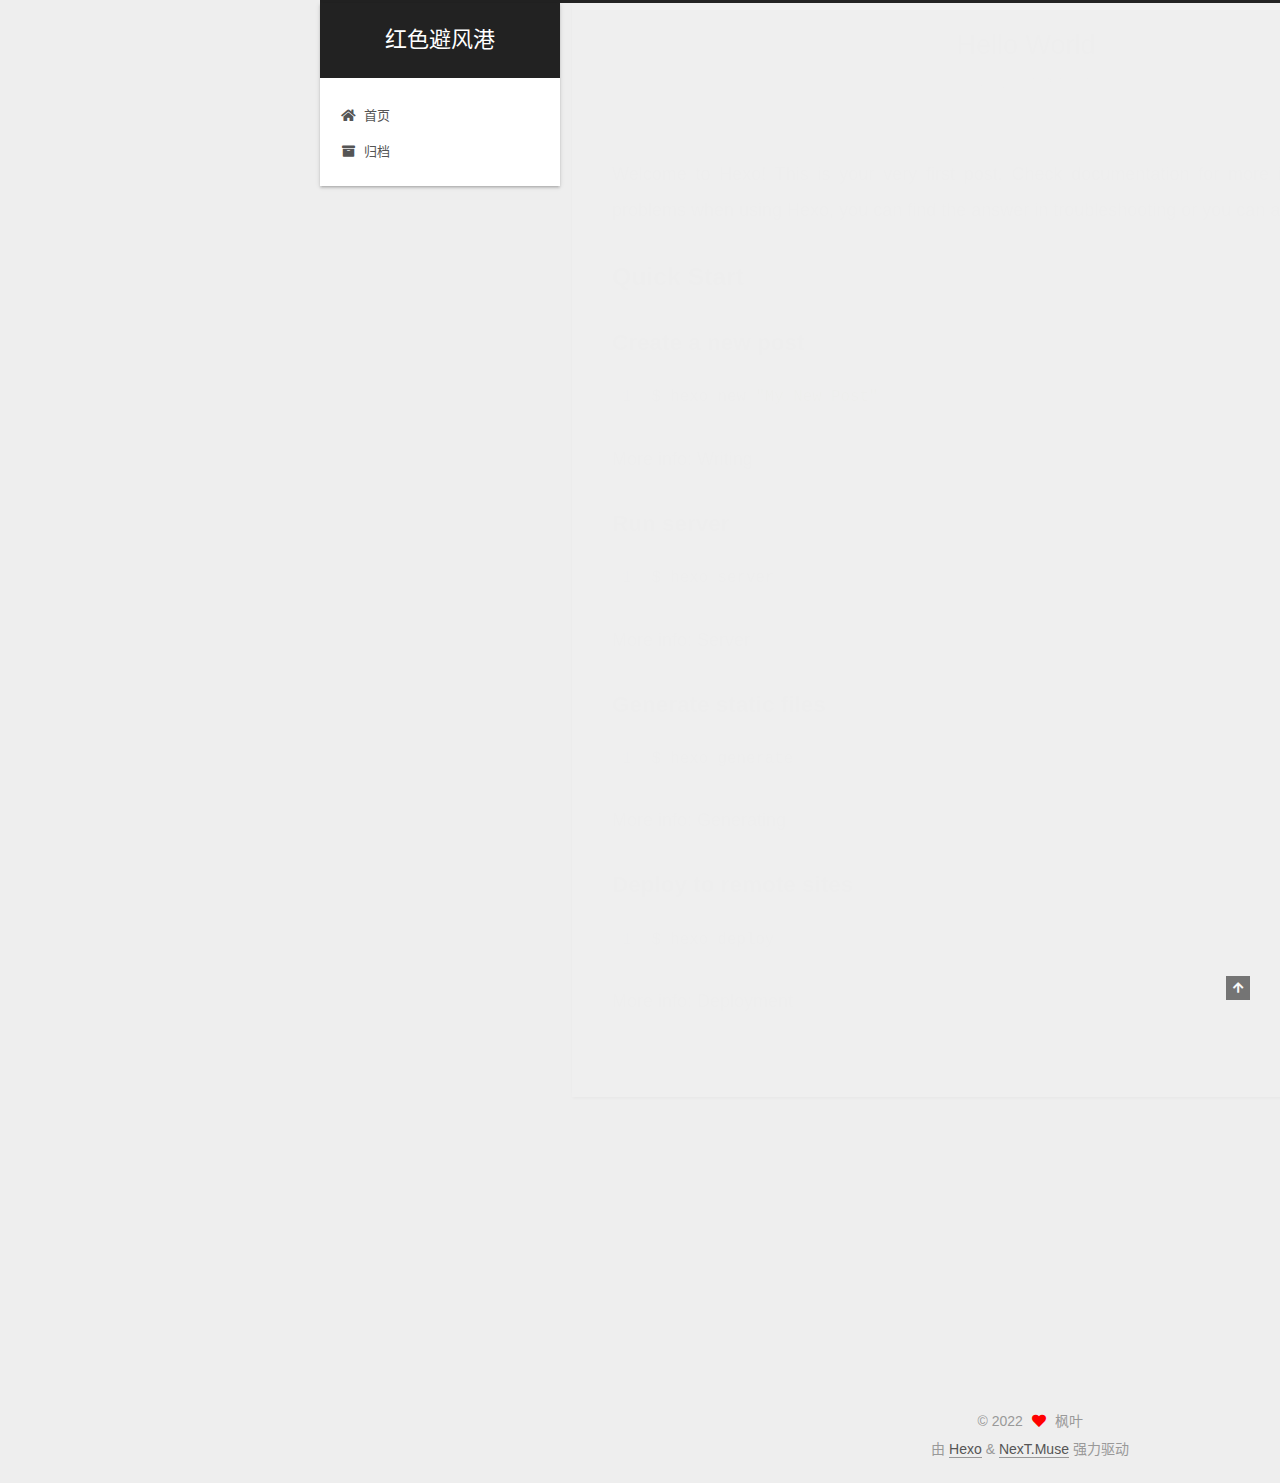
<file: 2022/04/20/hello-world/index.html>
<!DOCTYPE html>
<html lang="zh-CN">
<head>
  <meta charset="UTF-8">
<meta name="viewport" content="width=device-width, initial-scale=1, maximum-scale=2">
<meta name="theme-color" content="#222">
<meta name="generator" content="Hexo 6.1.0">
  <link rel="apple-touch-icon" sizes="180x180" href="/images/apple-touch-icon-next.png">
  <link rel="icon" type="image/png" sizes="32x32" href="/images/favicon-32x32-next.png">
  <link rel="icon" type="image/png" sizes="16x16" href="/images/favicon-16x16-next.png">
  <link rel="mask-icon" href="/images/logo.svg" color="#222">

<link rel="stylesheet" href="/css/main.css">


<link rel="stylesheet" href="/lib/font-awesome/css/all.min.css">

<script id="hexo-configurations">
    var NexT = window.NexT || {};
    var CONFIG = {"hostname":"example.com","root":"/","scheme":"Muse","version":"7.8.0","exturl":false,"sidebar":{"position":"left","display":"post","padding":18,"offset":12,"onmobile":false},"copycode":{"enable":false,"show_result":false,"style":null},"back2top":{"enable":true,"sidebar":false,"scrollpercent":false},"bookmark":{"enable":false,"color":"#222","save":"auto"},"fancybox":false,"mediumzoom":false,"lazyload":false,"pangu":false,"comments":{"style":"tabs","active":null,"storage":true,"lazyload":false,"nav":null},"algolia":{"hits":{"per_page":10},"labels":{"input_placeholder":"Search for Posts","hits_empty":"We didn't find any results for the search: ${query}","hits_stats":"${hits} results found in ${time} ms"}},"localsearch":{"enable":false,"trigger":"auto","top_n_per_article":1,"unescape":false,"preload":false},"motion":{"enable":true,"async":false,"transition":{"post_block":"fadeIn","post_header":"slideDownIn","post_body":"slideDownIn","coll_header":"slideLeftIn","sidebar":"slideUpIn"}}};
  </script>

  <meta name="description" content="Welcome to Hexo! This is your very first post. Check documentation for more info. If you get any problems when using Hexo, you can find the answer in troubleshooting or you can ask me on GitHub. Quick">
<meta property="og:type" content="article">
<meta property="og:title" content="Hello World">
<meta property="og:url" content="http://example.com/2022/04/20/hello-world/index.html">
<meta property="og:site_name" content="红色避风港">
<meta property="og:description" content="Welcome to Hexo! This is your very first post. Check documentation for more info. If you get any problems when using Hexo, you can find the answer in troubleshooting or you can ask me on GitHub. Quick">
<meta property="og:locale" content="zh_CN">
<meta property="article:published_time" content="2022-04-20T15:02:44.985Z">
<meta property="article:modified_time" content="2022-04-20T15:02:44.985Z">
<meta property="article:author" content="枫叶">
<meta name="twitter:card" content="summary">

<link rel="canonical" href="http://example.com/2022/04/20/hello-world/">


<script id="page-configurations">
  // https://hexo.io/docs/variables.html
  CONFIG.page = {
    sidebar: "",
    isHome : false,
    isPost : true,
    lang   : 'zh-CN'
  };
</script>

  <title>Hello World | 红色避风港</title>
  






  <noscript>
  <style>
  .use-motion .brand,
  .use-motion .menu-item,
  .sidebar-inner,
  .use-motion .post-block,
  .use-motion .pagination,
  .use-motion .comments,
  .use-motion .post-header,
  .use-motion .post-body,
  .use-motion .collection-header { opacity: initial; }

  .use-motion .site-title,
  .use-motion .site-subtitle {
    opacity: initial;
    top: initial;
  }

  .use-motion .logo-line-before i { left: initial; }
  .use-motion .logo-line-after i { right: initial; }
  </style>
</noscript>

</head>

<body itemscope itemtype="http://schema.org/WebPage">
  <div class="container use-motion">
    <div class="headband"></div>

    <header class="header" itemscope itemtype="http://schema.org/WPHeader">
      <div class="header-inner"><div class="site-brand-container">
  <div class="site-nav-toggle">
    <div class="toggle" aria-label="切换导航栏">
      <span class="toggle-line toggle-line-first"></span>
      <span class="toggle-line toggle-line-middle"></span>
      <span class="toggle-line toggle-line-last"></span>
    </div>
  </div>

  <div class="site-meta">

    <a href="/" class="brand" rel="start">
      <span class="logo-line-before"><i></i></span>
      <h1 class="site-title">红色避风港</h1>
      <span class="logo-line-after"><i></i></span>
    </a>
  </div>

  <div class="site-nav-right">
    <div class="toggle popup-trigger">
    </div>
  </div>
</div>




<nav class="site-nav">
  <ul id="menu" class="main-menu menu">
        <li class="menu-item menu-item-home">

    <a href="/" rel="section"><i class="fa fa-home fa-fw"></i>首页</a>

  </li>
        <li class="menu-item menu-item-archives">

    <a href="/archives/" rel="section"><i class="fa fa-archive fa-fw"></i>归档</a>

  </li>
  </ul>
</nav>




</div>
    </header>

    
  <div class="back-to-top">
    <i class="fa fa-arrow-up"></i>
    <span>0%</span>
  </div>


    <main class="main">
      <div class="main-inner">
        <div class="content-wrap">
          

          <div class="content post posts-expand">
            

    
  
  
  <article itemscope itemtype="http://schema.org/Article" class="post-block" lang="zh-CN">
    <link itemprop="mainEntityOfPage" href="http://example.com/2022/04/20/hello-world/">

    <span hidden itemprop="author" itemscope itemtype="http://schema.org/Person">
      <meta itemprop="image" content="/images/avatar.gif">
      <meta itemprop="name" content="枫叶">
      <meta itemprop="description" content="选择有时候比努力更重要">
    </span>

    <span hidden itemprop="publisher" itemscope itemtype="http://schema.org/Organization">
      <meta itemprop="name" content="红色避风港">
    </span>
      <header class="post-header">
        <h1 class="post-title" itemprop="name headline">
          Hello World
        </h1>

        <div class="post-meta">
            <span class="post-meta-item">
              <span class="post-meta-item-icon">
                <i class="far fa-calendar"></i>
              </span>
              <span class="post-meta-item-text">发表于</span>

              <time title="创建时间：2022-04-20 23:02:44" itemprop="dateCreated datePublished" datetime="2022-04-20T23:02:44+08:00">2022-04-20</time>
            </span>

          

        </div>
      </header>

    
    
    
    <div class="post-body" itemprop="articleBody">

      
        <p>Welcome to <a target="_blank" rel="noopener" href="https://hexo.io/">Hexo</a>! This is your very first post. Check <a target="_blank" rel="noopener" href="https://hexo.io/docs/">documentation</a> for more info. If you get any problems when using Hexo, you can find the answer in <a target="_blank" rel="noopener" href="https://hexo.io/docs/troubleshooting.html">troubleshooting</a> or you can ask me on <a target="_blank" rel="noopener" href="https://github.com/hexojs/hexo/issues">GitHub</a>.</p>
<h2 id="Quick-Start"><a href="#Quick-Start" class="headerlink" title="Quick Start"></a>Quick Start</h2><h3 id="Create-a-new-post"><a href="#Create-a-new-post" class="headerlink" title="Create a new post"></a>Create a new post</h3><figure class="highlight bash"><table><tr><td class="gutter"><pre><span class="line">1</span><br></pre></td><td class="code"><pre><span class="line">$ hexo new <span class="string">&quot;My New Post&quot;</span></span><br></pre></td></tr></table></figure>

<p>More info: <a target="_blank" rel="noopener" href="https://hexo.io/docs/writing.html">Writing</a></p>
<h3 id="Run-server"><a href="#Run-server" class="headerlink" title="Run server"></a>Run server</h3><figure class="highlight bash"><table><tr><td class="gutter"><pre><span class="line">1</span><br></pre></td><td class="code"><pre><span class="line">$ hexo server</span><br></pre></td></tr></table></figure>

<p>More info: <a target="_blank" rel="noopener" href="https://hexo.io/docs/server.html">Server</a></p>
<h3 id="Generate-static-files"><a href="#Generate-static-files" class="headerlink" title="Generate static files"></a>Generate static files</h3><figure class="highlight bash"><table><tr><td class="gutter"><pre><span class="line">1</span><br></pre></td><td class="code"><pre><span class="line">$ hexo generate</span><br></pre></td></tr></table></figure>

<p>More info: <a target="_blank" rel="noopener" href="https://hexo.io/docs/generating.html">Generating</a></p>
<h3 id="Deploy-to-remote-sites"><a href="#Deploy-to-remote-sites" class="headerlink" title="Deploy to remote sites"></a>Deploy to remote sites</h3><figure class="highlight bash"><table><tr><td class="gutter"><pre><span class="line">1</span><br></pre></td><td class="code"><pre><span class="line">$ hexo deploy</span><br></pre></td></tr></table></figure>

<p>More info: <a target="_blank" rel="noopener" href="https://hexo.io/docs/one-command-deployment.html">Deployment</a></p>

    </div>

    
    
    

      <footer class="post-footer">

        


        
      </footer>
    
  </article>
  
  
  



          </div>
          

<script>
  window.addEventListener('tabs:register', () => {
    let { activeClass } = CONFIG.comments;
    if (CONFIG.comments.storage) {
      activeClass = localStorage.getItem('comments_active') || activeClass;
    }
    if (activeClass) {
      let activeTab = document.querySelector(`a[href="#comment-${activeClass}"]`);
      if (activeTab) {
        activeTab.click();
      }
    }
  });
  if (CONFIG.comments.storage) {
    window.addEventListener('tabs:click', event => {
      if (!event.target.matches('.tabs-comment .tab-content .tab-pane')) return;
      let commentClass = event.target.classList[1];
      localStorage.setItem('comments_active', commentClass);
    });
  }
</script>

        </div>
          
  
  <div class="toggle sidebar-toggle">
    <span class="toggle-line toggle-line-first"></span>
    <span class="toggle-line toggle-line-middle"></span>
    <span class="toggle-line toggle-line-last"></span>
  </div>

  <aside class="sidebar">
    <div class="sidebar-inner">

      <ul class="sidebar-nav motion-element">
        <li class="sidebar-nav-toc">
          文章目录
        </li>
        <li class="sidebar-nav-overview">
          站点概览
        </li>
      </ul>

      <!--noindex-->
      <div class="post-toc-wrap sidebar-panel">
          <div class="post-toc motion-element"><ol class="nav"><li class="nav-item nav-level-2"><a class="nav-link" href="#Quick-Start"><span class="nav-number">1.</span> <span class="nav-text">Quick Start</span></a><ol class="nav-child"><li class="nav-item nav-level-3"><a class="nav-link" href="#Create-a-new-post"><span class="nav-number">1.1.</span> <span class="nav-text">Create a new post</span></a></li><li class="nav-item nav-level-3"><a class="nav-link" href="#Run-server"><span class="nav-number">1.2.</span> <span class="nav-text">Run server</span></a></li><li class="nav-item nav-level-3"><a class="nav-link" href="#Generate-static-files"><span class="nav-number">1.3.</span> <span class="nav-text">Generate static files</span></a></li><li class="nav-item nav-level-3"><a class="nav-link" href="#Deploy-to-remote-sites"><span class="nav-number">1.4.</span> <span class="nav-text">Deploy to remote sites</span></a></li></ol></li></ol></div>
      </div>
      <!--/noindex-->

      <div class="site-overview-wrap sidebar-panel">
        <div class="site-author motion-element" itemprop="author" itemscope itemtype="http://schema.org/Person">
  <p class="site-author-name" itemprop="name">枫叶</p>
  <div class="site-description" itemprop="description">选择有时候比努力更重要</div>
</div>
<div class="site-state-wrap motion-element">
  <nav class="site-state">
      <div class="site-state-item site-state-posts">
          <a href="/archives/">
        
          <span class="site-state-item-count">1</span>
          <span class="site-state-item-name">日志</span>
        </a>
      </div>
  </nav>
</div>



      </div>

    </div>
  </aside>
  <div id="sidebar-dimmer"></div>


      </div>
    </main>

    <footer class="footer">
      <div class="footer-inner">
        

        

<div class="copyright">
  
  &copy; 
  <span itemprop="copyrightYear">2022</span>
  <span class="with-love">
    <i class="fa fa-heart"></i>
  </span>
  <span class="author" itemprop="copyrightHolder">枫叶</span>
</div>
  <div class="powered-by">由 <a href="https://hexo.io/" class="theme-link" rel="noopener" target="_blank">Hexo</a> & <a href="https://muse.theme-next.org/" class="theme-link" rel="noopener" target="_blank">NexT.Muse</a> 强力驱动
  </div>

        








      </div>
    </footer>
  </div>

  
  <script src="/lib/anime.min.js"></script>
  <script src="/lib/velocity/velocity.min.js"></script>
  <script src="/lib/velocity/velocity.ui.min.js"></script>

<script src="/js/utils.js"></script>

<script src="/js/motion.js"></script>


<script src="/js/schemes/muse.js"></script>


<script src="/js/next-boot.js"></script>




  















  

  

</body>
</html>
</file>
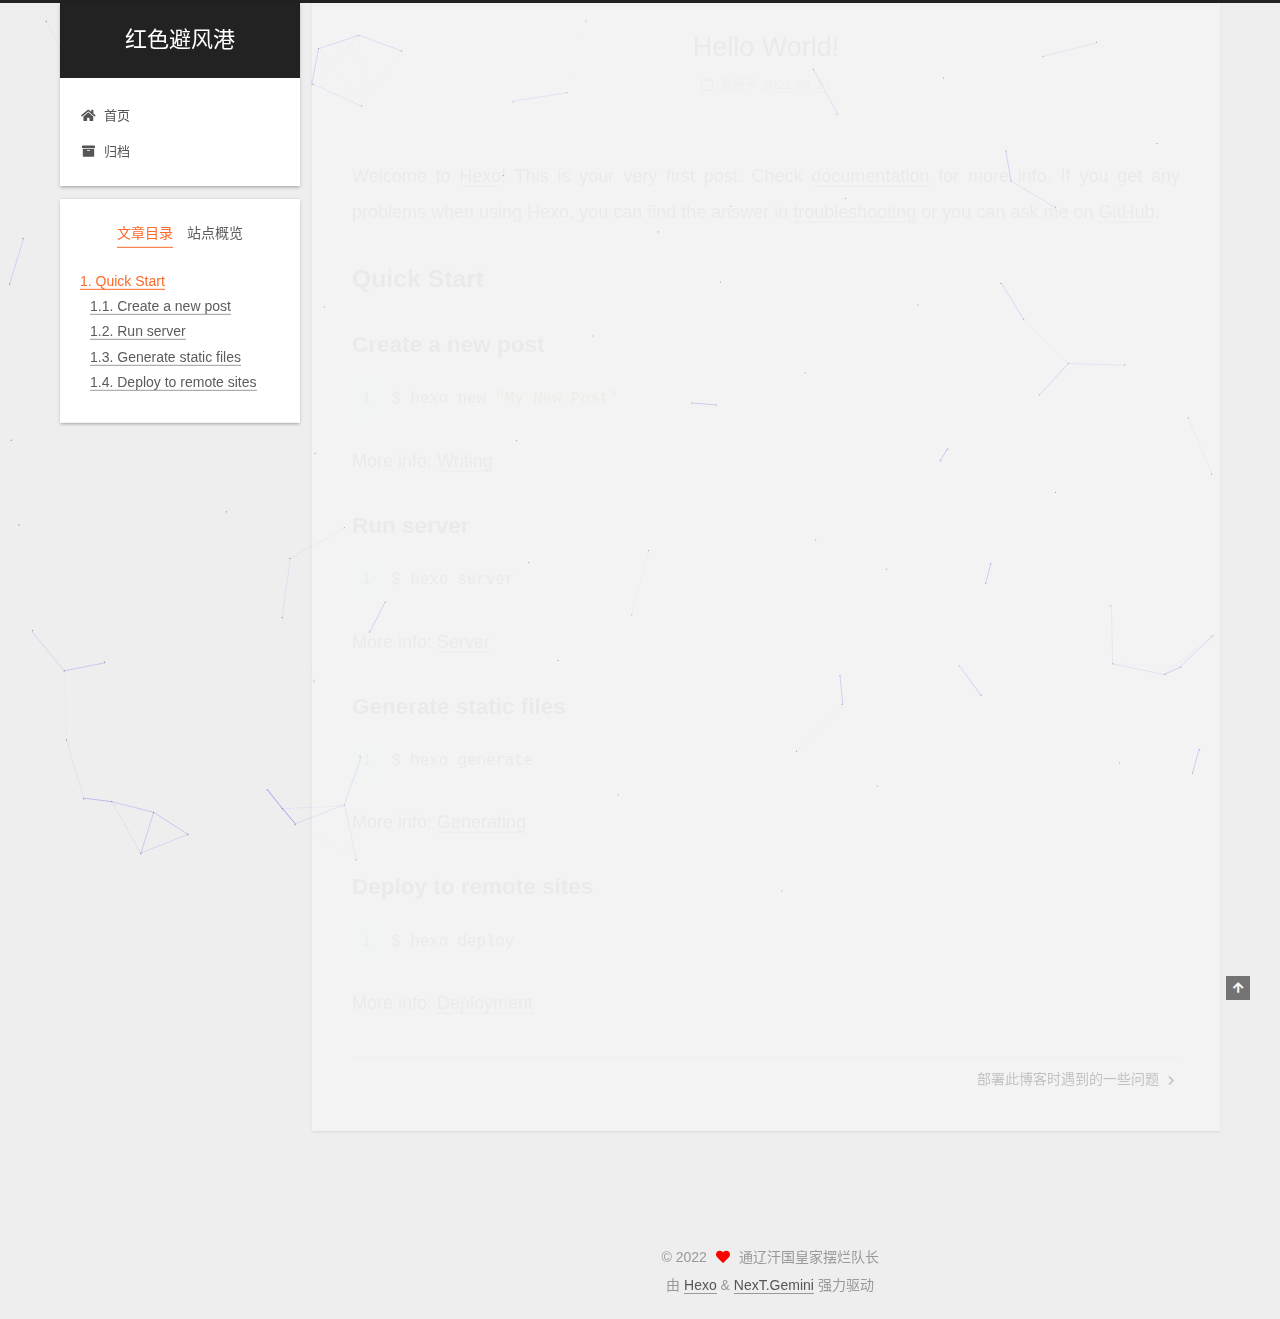
<file: 2022/04/21/hello-world/index.html>
<!DOCTYPE html>
<html lang="zh-CN">
<head>
  <meta charset="UTF-8">
<meta name="viewport" content="width=device-width, initial-scale=1, maximum-scale=2">
<meta name="theme-color" content="#222">
<meta name="generator" content="Hexo 6.1.0">
  <link rel="apple-touch-icon" sizes="180x180" href="/images/apple-touch-icon-next.png">
  <link rel="icon" type="image/png" sizes="32x32" href="/images/favicon-32x32-next.png">
  <link rel="icon" type="image/png" sizes="16x16" href="/images/favicon-16x16-next.png">
  <link rel="mask-icon" href="/images/logo.svg" color="#222">

<link rel="stylesheet" href="/css/main.css">


<link rel="stylesheet" href="/lib/font-awesome/css/all.min.css">

<script id="hexo-configurations">
    var NexT = window.NexT || {};
    var CONFIG = {"hostname":"example.com","root":"/","scheme":"Gemini","version":"7.8.0","exturl":false,"sidebar":{"position":"left","display":"post","padding":18,"offset":12,"onmobile":false},"copycode":{"enable":false,"show_result":false,"style":null},"back2top":{"enable":true,"sidebar":false,"scrollpercent":false},"bookmark":{"enable":false,"color":"#222","save":"auto"},"fancybox":false,"mediumzoom":false,"lazyload":false,"pangu":false,"comments":{"style":"tabs","active":null,"storage":true,"lazyload":false,"nav":null},"algolia":{"hits":{"per_page":10},"labels":{"input_placeholder":"Search for Posts","hits_empty":"We didn't find any results for the search: ${query}","hits_stats":"${hits} results found in ${time} ms"}},"localsearch":{"enable":false,"trigger":"auto","top_n_per_article":1,"unescape":false,"preload":false},"motion":{"enable":true,"async":false,"transition":{"post_block":"fadeIn","post_header":"slideDownIn","post_body":"slideDownIn","coll_header":"slideLeftIn","sidebar":"slideUpIn"}}};
  </script>

  <meta name="description" content="Welcome to Hexo! This is your very first post. Check documentation for more info. If you get any problems when using Hexo, you can find the answer in troubleshooting or you can ask me on GitHub. Quick">
<meta property="og:type" content="article">
<meta property="og:title" content="Hello World!">
<meta property="og:url" content="http://example.com/2022/04/21/hello-world/index.html">
<meta property="og:site_name" content="红色避风港">
<meta property="og:description" content="Welcome to Hexo! This is your very first post. Check documentation for more info. If you get any problems when using Hexo, you can find the answer in troubleshooting or you can ask me on GitHub. Quick">
<meta property="og:locale" content="zh_CN">
<meta property="article:published_time" content="2022-04-21T03:03:07.507Z">
<meta property="article:modified_time" content="2022-04-21T03:49:04.391Z">
<meta property="article:author" content="通辽汗国皇家摆烂队长">
<meta name="twitter:card" content="summary">

<link rel="canonical" href="http://example.com/2022/04/21/hello-world/">


<script id="page-configurations">
  // https://hexo.io/docs/variables.html
  CONFIG.page = {
    sidebar: "",
    isHome : false,
    isPost : true,
    lang   : 'zh-CN'
  };
</script>

  <title>Hello World! | 红色避风港</title>
  






  <noscript>
  <style>
  .use-motion .brand,
  .use-motion .menu-item,
  .sidebar-inner,
  .use-motion .post-block,
  .use-motion .pagination,
  .use-motion .comments,
  .use-motion .post-header,
  .use-motion .post-body,
  .use-motion .collection-header { opacity: initial; }

  .use-motion .site-title,
  .use-motion .site-subtitle {
    opacity: initial;
    top: initial;
  }

  .use-motion .logo-line-before i { left: initial; }
  .use-motion .logo-line-after i { right: initial; }
  </style>
</noscript>

</head>

<body itemscope itemtype="http://schema.org/WebPage">
  <div class="container use-motion">
    <div class="headband"></div>

    <header class="header" itemscope itemtype="http://schema.org/WPHeader">
      <div class="header-inner"><div class="site-brand-container">
  <div class="site-nav-toggle">
    <div class="toggle" aria-label="切换导航栏">
      <span class="toggle-line toggle-line-first"></span>
      <span class="toggle-line toggle-line-middle"></span>
      <span class="toggle-line toggle-line-last"></span>
    </div>
  </div>

  <div class="site-meta">

    <a href="/" class="brand" rel="start">
      <span class="logo-line-before"><i></i></span>
      <h1 class="site-title">红色避风港</h1>
      <span class="logo-line-after"><i></i></span>
    </a>
  </div>

  <div class="site-nav-right">
    <div class="toggle popup-trigger">
    </div>
  </div>
</div>




<nav class="site-nav">
  <ul id="menu" class="main-menu menu">
        <li class="menu-item menu-item-home">

    <a href="/" rel="section"><i class="fa fa-home fa-fw"></i>首页</a>

  </li>
        <li class="menu-item menu-item-archives">

    <a href="/archives/" rel="section"><i class="fa fa-archive fa-fw"></i>归档</a>

  </li>
  </ul>
</nav>




</div>
    </header>

    
  <div class="back-to-top">
    <i class="fa fa-arrow-up"></i>
    <span>0%</span>
  </div>


    <main class="main">
      <div class="main-inner">
        <div class="content-wrap">
          

          <div class="content post posts-expand">
            

    
  
  
  <article itemscope itemtype="http://schema.org/Article" class="post-block" lang="zh-CN">
    <link itemprop="mainEntityOfPage" href="http://example.com/2022/04/21/hello-world/">

    <span hidden itemprop="author" itemscope itemtype="http://schema.org/Person">
      <meta itemprop="image" content="/images/avatar.png">
      <meta itemprop="name" content="通辽汗国皇家摆烂队长">
      <meta itemprop="description" content="人事已尽，天命难违">
    </span>

    <span hidden itemprop="publisher" itemscope itemtype="http://schema.org/Organization">
      <meta itemprop="name" content="红色避风港">
    </span>
      <header class="post-header">
        <h1 class="post-title" itemprop="name headline">
          Hello World!
        </h1>

        <div class="post-meta">
            <span class="post-meta-item">
              <span class="post-meta-item-icon">
                <i class="far fa-calendar"></i>
              </span>
              <span class="post-meta-item-text">发表于</span>
              

              <time title="创建时间：2022-04-21 11:03:07 / 修改时间：11:49:04" itemprop="dateCreated datePublished" datetime="2022-04-21T11:03:07+08:00">2022-04-21</time>
            </span>

          

        </div>
      </header>

    
    
    
    <div class="post-body" itemprop="articleBody">

      
        <p>Welcome to <a target="_blank" rel="noopener" href="https://hexo.io/">Hexo</a>! This is your very first post. Check <a target="_blank" rel="noopener" href="https://hexo.io/docs/">documentation</a> for more info. If you get any problems when using Hexo, you can find the answer in <a target="_blank" rel="noopener" href="https://hexo.io/docs/troubleshooting.html">troubleshooting</a> or you can ask me on <a target="_blank" rel="noopener" href="https://github.com/hexojs/hexo/issues">GitHub</a>.</p>
<h2 id="Quick-Start"><a href="#Quick-Start" class="headerlink" title="Quick Start"></a>Quick Start</h2><h3 id="Create-a-new-post"><a href="#Create-a-new-post" class="headerlink" title="Create a new post"></a>Create a new post</h3><figure class="highlight bash"><table><tr><td class="gutter"><pre><span class="line">1</span><br></pre></td><td class="code"><pre><span class="line">$ hexo new <span class="string">&quot;My New Post&quot;</span></span><br></pre></td></tr></table></figure>

<p>More info: <a target="_blank" rel="noopener" href="https://hexo.io/docs/writing.html">Writing</a></p>
<h3 id="Run-server"><a href="#Run-server" class="headerlink" title="Run server"></a>Run server</h3><figure class="highlight bash"><table><tr><td class="gutter"><pre><span class="line">1</span><br></pre></td><td class="code"><pre><span class="line">$ hexo server</span><br></pre></td></tr></table></figure>

<p>More info: <a target="_blank" rel="noopener" href="https://hexo.io/docs/server.html">Server</a></p>
<h3 id="Generate-static-files"><a href="#Generate-static-files" class="headerlink" title="Generate static files"></a>Generate static files</h3><figure class="highlight bash"><table><tr><td class="gutter"><pre><span class="line">1</span><br></pre></td><td class="code"><pre><span class="line">$ hexo generate</span><br></pre></td></tr></table></figure>

<p>More info: <a target="_blank" rel="noopener" href="https://hexo.io/docs/generating.html">Generating</a></p>
<h3 id="Deploy-to-remote-sites"><a href="#Deploy-to-remote-sites" class="headerlink" title="Deploy to remote sites"></a>Deploy to remote sites</h3><figure class="highlight bash"><table><tr><td class="gutter"><pre><span class="line">1</span><br></pre></td><td class="code"><pre><span class="line">$ hexo deploy</span><br></pre></td></tr></table></figure>

<p>More info: <a target="_blank" rel="noopener" href="https://hexo.io/docs/one-command-deployment.html">Deployment</a></p>

    </div>

    
    
    

      <footer class="post-footer">

        


        
    <div class="post-nav">
      <div class="post-nav-item"></div>
      <div class="post-nav-item">
    <a href="/2022/04/21/new-article/" rel="next" title="部署此博客时遇到的一些问题">
      部署此博客时遇到的一些问题 <i class="fa fa-chevron-right"></i>
    </a></div>
    </div>
      </footer>
    
  </article>
  
  
  



          </div>
          
    
  <div class="comments">
    <div id="lv-container" data-id="city" data-uid="MTAyMC81NjE1OC8zMjYyMQ=="></div>
  </div>
  

<script>
  window.addEventListener('tabs:register', () => {
    let { activeClass } = CONFIG.comments;
    if (CONFIG.comments.storage) {
      activeClass = localStorage.getItem('comments_active') || activeClass;
    }
    if (activeClass) {
      let activeTab = document.querySelector(`a[href="#comment-${activeClass}"]`);
      if (activeTab) {
        activeTab.click();
      }
    }
  });
  if (CONFIG.comments.storage) {
    window.addEventListener('tabs:click', event => {
      if (!event.target.matches('.tabs-comment .tab-content .tab-pane')) return;
      let commentClass = event.target.classList[1];
      localStorage.setItem('comments_active', commentClass);
    });
  }
</script>

        </div>
          
  
  <div class="toggle sidebar-toggle">
    <span class="toggle-line toggle-line-first"></span>
    <span class="toggle-line toggle-line-middle"></span>
    <span class="toggle-line toggle-line-last"></span>
  </div>

  <aside class="sidebar">
    <div class="sidebar-inner">

      <ul class="sidebar-nav motion-element">
        <li class="sidebar-nav-toc">
          文章目录
        </li>
        <li class="sidebar-nav-overview">
          站点概览
        </li>
      </ul>

      <!--noindex-->
      <div class="post-toc-wrap sidebar-panel">
          <div class="post-toc motion-element"><ol class="nav"><li class="nav-item nav-level-2"><a class="nav-link" href="#Quick-Start"><span class="nav-number">1.</span> <span class="nav-text">Quick Start</span></a><ol class="nav-child"><li class="nav-item nav-level-3"><a class="nav-link" href="#Create-a-new-post"><span class="nav-number">1.1.</span> <span class="nav-text">Create a new post</span></a></li><li class="nav-item nav-level-3"><a class="nav-link" href="#Run-server"><span class="nav-number">1.2.</span> <span class="nav-text">Run server</span></a></li><li class="nav-item nav-level-3"><a class="nav-link" href="#Generate-static-files"><span class="nav-number">1.3.</span> <span class="nav-text">Generate static files</span></a></li><li class="nav-item nav-level-3"><a class="nav-link" href="#Deploy-to-remote-sites"><span class="nav-number">1.4.</span> <span class="nav-text">Deploy to remote sites</span></a></li></ol></li></ol></div>
      </div>
      <!--/noindex-->

      <div class="site-overview-wrap sidebar-panel">
        <div class="site-author motion-element" itemprop="author" itemscope itemtype="http://schema.org/Person">
    <img class="site-author-image" itemprop="image" alt="通辽汗国皇家摆烂队长"
      src="/images/avatar.png">
  <p class="site-author-name" itemprop="name">通辽汗国皇家摆烂队长</p>
  <div class="site-description" itemprop="description">人事已尽，天命难违</div>
</div>
<div class="site-state-wrap motion-element">
  <nav class="site-state">
      <div class="site-state-item site-state-posts">
          <a href="/archives/">
        
          <span class="site-state-item-count">2</span>
          <span class="site-state-item-name">日志</span>
        </a>
      </div>
  </nav>
</div>
  <div class="links-of-author motion-element">
      <span class="links-of-author-item">
        <a href="https://github.com/961781134" title="GitHub → https:&#x2F;&#x2F;github.com&#x2F;961781134" rel="noopener" target="_blank"><i class="fab fa-github fa-fw"></i>GitHub</a>
      </span>
      <span class="links-of-author-item">
        <a href="mailto:961781134@qq.com" title="E-Mail → mailto:961781134@qq.com" rel="noopener" target="_blank"><i class="fa fa-envelope fa-fw"></i>E-Mail</a>
      </span>
  </div>


  <div class="links-of-blogroll motion-element">
    <div class="links-of-blogroll-title"><i class="fa fa-link fa-fw"></i>
      推荐网站
    </div>
    <ul class="links-of-blogroll-list">
        <li class="links-of-blogroll-item">
          <a href="https://www.sharelikes.cn/" title="https:&#x2F;&#x2F;www.sharelikes.cn" rel="noopener" target="_blank">P社游戏及历史资料下载站</a>
        </li>
        <li class="links-of-blogroll-item">
          <a href="https://www.aichpoem.net/" title="https:&#x2F;&#x2F;www.aichpoem.net" rel="noopener" target="_blank">AI作诗网站</a>
        </li>
    </ul>
  </div>

      </div>

    </div>
  </aside>
  <div id="sidebar-dimmer"></div>


      </div>
    </main>

    <footer class="footer">
      <div class="footer-inner">
        

        

<div class="copyright">
  
  &copy; 
  <span itemprop="copyrightYear">2022</span>
  <span class="with-love">
    <i class="fa fa-heart"></i>
  </span>
  <span class="author" itemprop="copyrightHolder">通辽汗国皇家摆烂队长</span>
</div>
  <div class="powered-by">由 <a href="https://hexo.io/" class="theme-link" rel="noopener" target="_blank">Hexo</a> & <a href="https://theme-next.org/" class="theme-link" rel="noopener" target="_blank">NexT.Gemini</a> 强力驱动
  </div>

        








      </div>
    </footer>
  </div>

  
  
  <script color='0,0,255' opacity='0.5' zIndex='-1' count='99' src="/lib/canvas-nest/canvas-nest.min.js"></script>
  <script src="/lib/anime.min.js"></script>
  <script src="/lib/velocity/velocity.min.js"></script>
  <script src="/lib/velocity/velocity.ui.min.js"></script>

<script src="/js/utils.js"></script>

<script src="/js/motion.js"></script>


<script src="/js/schemes/pisces.js"></script>


<script src="/js/next-boot.js"></script>




  















  

  

<script>
NexT.utils.loadComments(document.querySelector('#lv-container'), () => {
  window.livereOptions = {
    refer: location.pathname.replace(CONFIG.root, '').replace('index.html', '')
  };
  (function(d, s) {
    var j, e = d.getElementsByTagName(s)[0];
    if (typeof LivereTower === 'function') { return; }
    j = d.createElement(s);
    j.src = 'https://cdn-city.livere.com/js/embed.dist.js';
    j.async = true;
    e.parentNode.insertBefore(j, e);
  })(document, 'script');
});
</script>

</body>
</html>
</file>
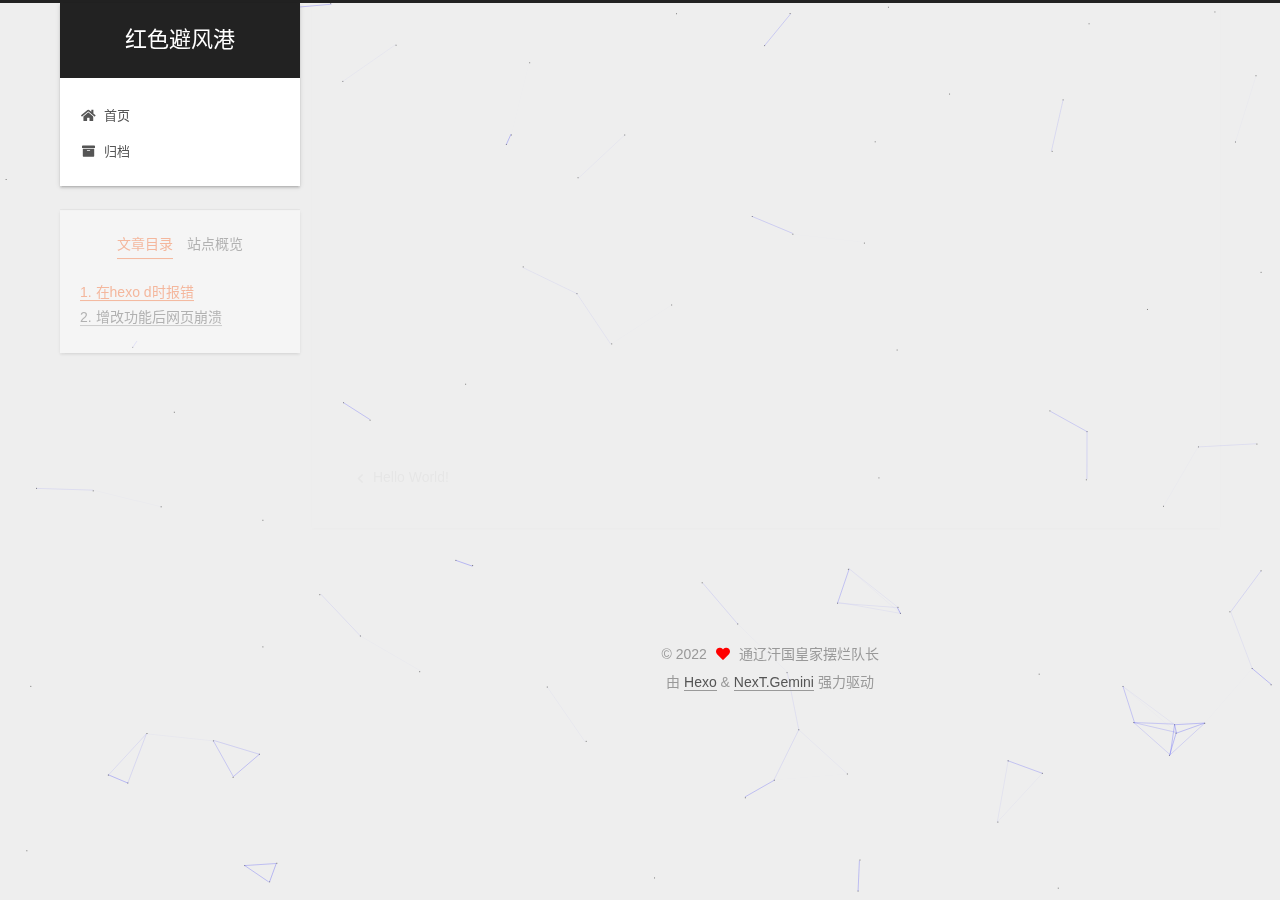
<file: 2022/04/21/new-article/index.html>
<!DOCTYPE html>
<html lang="zh-CN">
<head>
  <meta charset="UTF-8">
<meta name="viewport" content="width=device-width, initial-scale=1, maximum-scale=2">
<meta name="theme-color" content="#222">
<meta name="generator" content="Hexo 6.1.0">
  <link rel="apple-touch-icon" sizes="180x180" href="/images/apple-touch-icon-next.png">
  <link rel="icon" type="image/png" sizes="32x32" href="/images/favicon-32x32-next.png">
  <link rel="icon" type="image/png" sizes="16x16" href="/images/favicon-16x16-next.png">
  <link rel="mask-icon" href="/images/logo.svg" color="#222">

<link rel="stylesheet" href="/css/main.css">


<link rel="stylesheet" href="/lib/font-awesome/css/all.min.css">

<script id="hexo-configurations">
    var NexT = window.NexT || {};
    var CONFIG = {"hostname":"example.com","root":"/","scheme":"Gemini","version":"7.8.0","exturl":false,"sidebar":{"position":"left","display":"post","padding":18,"offset":12,"onmobile":false},"copycode":{"enable":false,"show_result":false,"style":null},"back2top":{"enable":true,"sidebar":false,"scrollpercent":false},"bookmark":{"enable":false,"color":"#222","save":"auto"},"fancybox":false,"mediumzoom":false,"lazyload":false,"pangu":false,"comments":{"style":"tabs","active":null,"storage":true,"lazyload":false,"nav":null},"algolia":{"hits":{"per_page":10},"labels":{"input_placeholder":"Search for Posts","hits_empty":"We didn't find any results for the search: ${query}","hits_stats":"${hits} results found in ${time} ms"}},"localsearch":{"enable":false,"trigger":"auto","top_n_per_article":1,"unescape":false,"preload":false},"motion":{"enable":true,"async":false,"transition":{"post_block":"fadeIn","post_header":"slideDownIn","post_body":"slideDownIn","coll_header":"slideLeftIn","sidebar":"slideUpIn"}}};
  </script>

  <meta name="description" content="在hexo d时报错code：128 通常为网络波动，更换质量更好的梯子后明显改善 增改功能后网页崩溃记得每次改之前备份文件，我没有学过git，直接用的最原始的办法：每次增改东西之前把整个Blog复制一份。">
<meta property="og:type" content="article">
<meta property="og:title" content="部署此博客时遇到的一些问题">
<meta property="og:url" content="http://example.com/2022/04/21/new-article/index.html">
<meta property="og:site_name" content="红色避风港">
<meta property="og:description" content="在hexo d时报错code：128 通常为网络波动，更换质量更好的梯子后明显改善 增改功能后网页崩溃记得每次改之前备份文件，我没有学过git，直接用的最原始的办法：每次增改东西之前把整个Blog复制一份。">
<meta property="og:locale" content="zh_CN">
<meta property="article:published_time" content="2022-04-21T03:53:49.000Z">
<meta property="article:modified_time" content="2022-04-21T03:54:12.242Z">
<meta property="article:author" content="通辽汗国皇家摆烂队长">
<meta name="twitter:card" content="summary">

<link rel="canonical" href="http://example.com/2022/04/21/new-article/">


<script id="page-configurations">
  // https://hexo.io/docs/variables.html
  CONFIG.page = {
    sidebar: "",
    isHome : false,
    isPost : true,
    lang   : 'zh-CN'
  };
</script>

  <title>部署此博客时遇到的一些问题 | 红色避风港</title>
  






  <noscript>
  <style>
  .use-motion .brand,
  .use-motion .menu-item,
  .sidebar-inner,
  .use-motion .post-block,
  .use-motion .pagination,
  .use-motion .comments,
  .use-motion .post-header,
  .use-motion .post-body,
  .use-motion .collection-header { opacity: initial; }

  .use-motion .site-title,
  .use-motion .site-subtitle {
    opacity: initial;
    top: initial;
  }

  .use-motion .logo-line-before i { left: initial; }
  .use-motion .logo-line-after i { right: initial; }
  </style>
</noscript>

</head>

<body itemscope itemtype="http://schema.org/WebPage">
  <div class="container use-motion">
    <div class="headband"></div>

    <header class="header" itemscope itemtype="http://schema.org/WPHeader">
      <div class="header-inner"><div class="site-brand-container">
  <div class="site-nav-toggle">
    <div class="toggle" aria-label="切换导航栏">
      <span class="toggle-line toggle-line-first"></span>
      <span class="toggle-line toggle-line-middle"></span>
      <span class="toggle-line toggle-line-last"></span>
    </div>
  </div>

  <div class="site-meta">

    <a href="/" class="brand" rel="start">
      <span class="logo-line-before"><i></i></span>
      <h1 class="site-title">红色避风港</h1>
      <span class="logo-line-after"><i></i></span>
    </a>
  </div>

  <div class="site-nav-right">
    <div class="toggle popup-trigger">
    </div>
  </div>
</div>




<nav class="site-nav">
  <ul id="menu" class="main-menu menu">
        <li class="menu-item menu-item-home">

    <a href="/" rel="section"><i class="fa fa-home fa-fw"></i>首页</a>

  </li>
        <li class="menu-item menu-item-archives">

    <a href="/archives/" rel="section"><i class="fa fa-archive fa-fw"></i>归档</a>

  </li>
  </ul>
</nav>




</div>
    </header>

    
  <div class="back-to-top">
    <i class="fa fa-arrow-up"></i>
    <span>0%</span>
  </div>


    <main class="main">
      <div class="main-inner">
        <div class="content-wrap">
          

          <div class="content post posts-expand">
            

    
  
  
  <article itemscope itemtype="http://schema.org/Article" class="post-block" lang="zh-CN">
    <link itemprop="mainEntityOfPage" href="http://example.com/2022/04/21/new-article/">

    <span hidden itemprop="author" itemscope itemtype="http://schema.org/Person">
      <meta itemprop="image" content="/images/avatar.png">
      <meta itemprop="name" content="通辽汗国皇家摆烂队长">
      <meta itemprop="description" content="人事已尽，天命难违">
    </span>

    <span hidden itemprop="publisher" itemscope itemtype="http://schema.org/Organization">
      <meta itemprop="name" content="红色避风港">
    </span>
      <header class="post-header">
        <h1 class="post-title" itemprop="name headline">
          部署此博客时遇到的一些问题
        </h1>

        <div class="post-meta">
            <span class="post-meta-item">
              <span class="post-meta-item-icon">
                <i class="far fa-calendar"></i>
              </span>
              <span class="post-meta-item-text">发表于</span>
              

              <time title="创建时间：2022-04-21 11:53:49 / 修改时间：11:54:12" itemprop="dateCreated datePublished" datetime="2022-04-21T11:53:49+08:00">2022-04-21</time>
            </span>

          

        </div>
      </header>

    
    
    
    <div class="post-body" itemprop="articleBody">

      
        <h1 id="在hexo-d时报错"><a href="#在hexo-d时报错" class="headerlink" title="在hexo d时报错"></a>在hexo d时报错</h1><p>code：128 通常为网络波动，更换质量更好的梯子后明显改善</p>
<h1 id="增改功能后网页崩溃"><a href="#增改功能后网页崩溃" class="headerlink" title="增改功能后网页崩溃"></a>增改功能后网页崩溃</h1><p>记得每次改之前备份文件，我没有学过git，直接用的最原始的办法：每次增改东西之前把整个Blog复制一份。</p>

    </div>

    
    
    

      <footer class="post-footer">

        


        
    <div class="post-nav">
      <div class="post-nav-item">
    <a href="/2022/04/21/hello-world/" rel="prev" title="Hello World!">
      <i class="fa fa-chevron-left"></i> Hello World!
    </a></div>
      <div class="post-nav-item"></div>
    </div>
      </footer>
    
  </article>
  
  
  



          </div>
          
    
  <div class="comments">
    <div id="lv-container" data-id="city" data-uid="MTAyMC81NjE1OC8zMjYyMQ=="></div>
  </div>
  

<script>
  window.addEventListener('tabs:register', () => {
    let { activeClass } = CONFIG.comments;
    if (CONFIG.comments.storage) {
      activeClass = localStorage.getItem('comments_active') || activeClass;
    }
    if (activeClass) {
      let activeTab = document.querySelector(`a[href="#comment-${activeClass}"]`);
      if (activeTab) {
        activeTab.click();
      }
    }
  });
  if (CONFIG.comments.storage) {
    window.addEventListener('tabs:click', event => {
      if (!event.target.matches('.tabs-comment .tab-content .tab-pane')) return;
      let commentClass = event.target.classList[1];
      localStorage.setItem('comments_active', commentClass);
    });
  }
</script>

        </div>
          
  
  <div class="toggle sidebar-toggle">
    <span class="toggle-line toggle-line-first"></span>
    <span class="toggle-line toggle-line-middle"></span>
    <span class="toggle-line toggle-line-last"></span>
  </div>

  <aside class="sidebar">
    <div class="sidebar-inner">

      <ul class="sidebar-nav motion-element">
        <li class="sidebar-nav-toc">
          文章目录
        </li>
        <li class="sidebar-nav-overview">
          站点概览
        </li>
      </ul>

      <!--noindex-->
      <div class="post-toc-wrap sidebar-panel">
          <div class="post-toc motion-element"><ol class="nav"><li class="nav-item nav-level-1"><a class="nav-link" href="#%E5%9C%A8hexo-d%E6%97%B6%E6%8A%A5%E9%94%99"><span class="nav-number">1.</span> <span class="nav-text">在hexo d时报错</span></a></li><li class="nav-item nav-level-1"><a class="nav-link" href="#%E5%A2%9E%E6%94%B9%E5%8A%9F%E8%83%BD%E5%90%8E%E7%BD%91%E9%A1%B5%E5%B4%A9%E6%BA%83"><span class="nav-number">2.</span> <span class="nav-text">增改功能后网页崩溃</span></a></li></ol></div>
      </div>
      <!--/noindex-->

      <div class="site-overview-wrap sidebar-panel">
        <div class="site-author motion-element" itemprop="author" itemscope itemtype="http://schema.org/Person">
    <img class="site-author-image" itemprop="image" alt="通辽汗国皇家摆烂队长"
      src="/images/avatar.png">
  <p class="site-author-name" itemprop="name">通辽汗国皇家摆烂队长</p>
  <div class="site-description" itemprop="description">人事已尽，天命难违</div>
</div>
<div class="site-state-wrap motion-element">
  <nav class="site-state">
      <div class="site-state-item site-state-posts">
          <a href="/archives/">
        
          <span class="site-state-item-count">2</span>
          <span class="site-state-item-name">日志</span>
        </a>
      </div>
  </nav>
</div>
  <div class="links-of-author motion-element">
      <span class="links-of-author-item">
        <a href="https://github.com/961781134" title="GitHub → https:&#x2F;&#x2F;github.com&#x2F;961781134" rel="noopener" target="_blank"><i class="fab fa-github fa-fw"></i>GitHub</a>
      </span>
      <span class="links-of-author-item">
        <a href="mailto:961781134@qq.com" title="E-Mail → mailto:961781134@qq.com" rel="noopener" target="_blank"><i class="fa fa-envelope fa-fw"></i>E-Mail</a>
      </span>
  </div>


  <div class="links-of-blogroll motion-element">
    <div class="links-of-blogroll-title"><i class="fa fa-link fa-fw"></i>
      推荐网站
    </div>
    <ul class="links-of-blogroll-list">
        <li class="links-of-blogroll-item">
          <a href="https://www.sharelikes.cn/" title="https:&#x2F;&#x2F;www.sharelikes.cn" rel="noopener" target="_blank">P社游戏及历史资料下载站</a>
        </li>
        <li class="links-of-blogroll-item">
          <a href="https://www.aichpoem.net/" title="https:&#x2F;&#x2F;www.aichpoem.net" rel="noopener" target="_blank">AI作诗网站</a>
        </li>
    </ul>
  </div>

      </div>

    </div>
  </aside>
  <div id="sidebar-dimmer"></div>


      </div>
    </main>

    <footer class="footer">
      <div class="footer-inner">
        

        

<div class="copyright">
  
  &copy; 
  <span itemprop="copyrightYear">2022</span>
  <span class="with-love">
    <i class="fa fa-heart"></i>
  </span>
  <span class="author" itemprop="copyrightHolder">通辽汗国皇家摆烂队长</span>
</div>
  <div class="powered-by">由 <a href="https://hexo.io/" class="theme-link" rel="noopener" target="_blank">Hexo</a> & <a href="https://theme-next.org/" class="theme-link" rel="noopener" target="_blank">NexT.Gemini</a> 强力驱动
  </div>

        








      </div>
    </footer>
  </div>

  
  
  <script color='0,0,255' opacity='0.5' zIndex='-1' count='99' src="/lib/canvas-nest/canvas-nest.min.js"></script>
  <script src="/lib/anime.min.js"></script>
  <script src="/lib/velocity/velocity.min.js"></script>
  <script src="/lib/velocity/velocity.ui.min.js"></script>

<script src="/js/utils.js"></script>

<script src="/js/motion.js"></script>


<script src="/js/schemes/pisces.js"></script>


<script src="/js/next-boot.js"></script>




  















  

  

<script>
NexT.utils.loadComments(document.querySelector('#lv-container'), () => {
  window.livereOptions = {
    refer: location.pathname.replace(CONFIG.root, '').replace('index.html', '')
  };
  (function(d, s) {
    var j, e = d.getElementsByTagName(s)[0];
    if (typeof LivereTower === 'function') { return; }
    j = d.createElement(s);
    j.src = 'https://cdn-city.livere.com/js/embed.dist.js';
    j.async = true;
    e.parentNode.insertBefore(j, e);
  })(document, 'script');
});
</script>

</body>
</html>
</file>
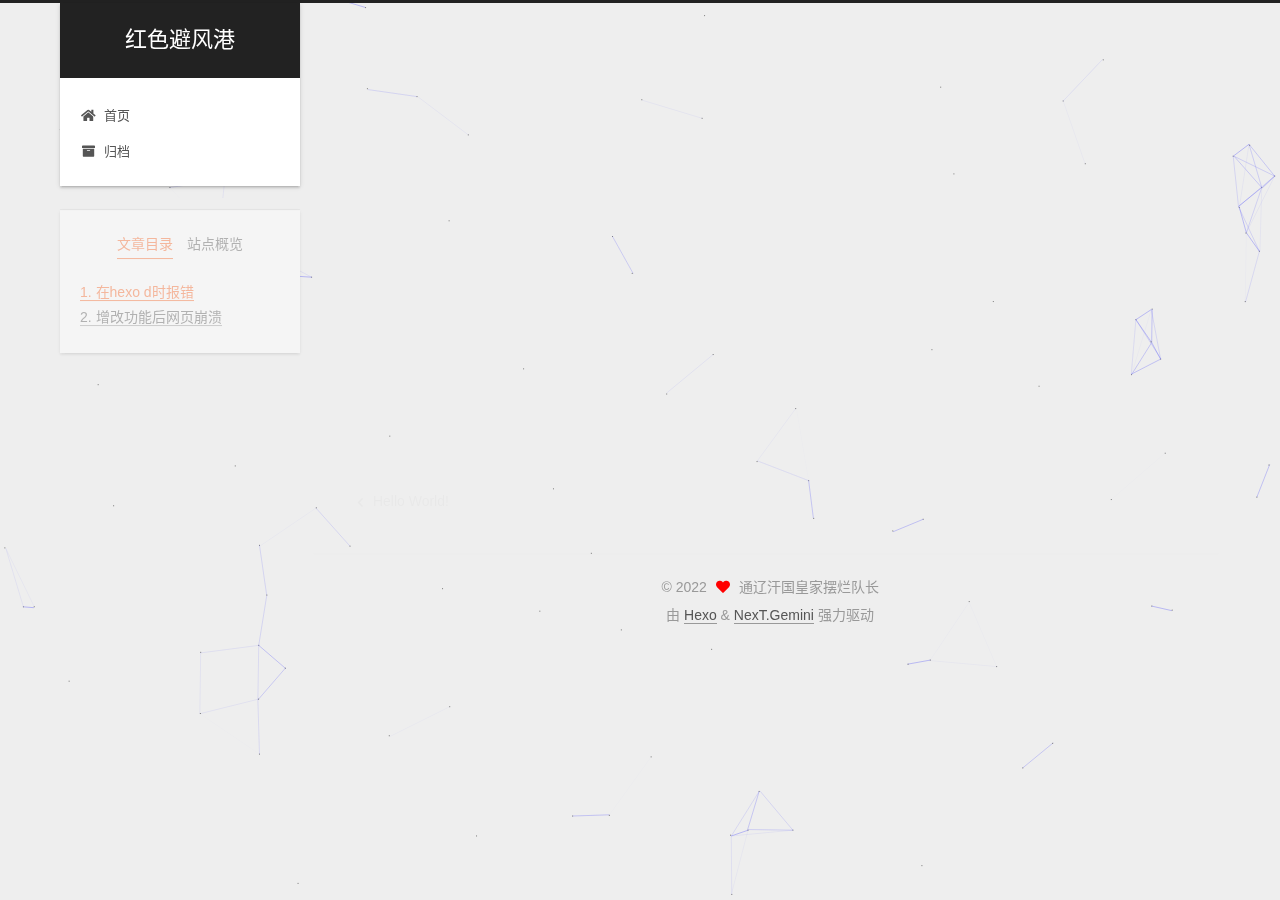
<file: 2022/04/21/部署此博客遇到的一些问题/index.html>
<!DOCTYPE html>
<html lang="zh-CN">
<head>
  <meta charset="UTF-8">
<meta name="viewport" content="width=device-width, initial-scale=1, maximum-scale=2">
<meta name="theme-color" content="#222">
<meta name="generator" content="Hexo 6.1.0">
  <link rel="apple-touch-icon" sizes="180x180" href="/images/apple-touch-icon-next.png">
  <link rel="icon" type="image/png" sizes="32x32" href="/images/favicon-32x32-next.png">
  <link rel="icon" type="image/png" sizes="16x16" href="/images/favicon-16x16-next.png">
  <link rel="mask-icon" href="/images/logo.svg" color="#222">

<link rel="stylesheet" href="/css/main.css">


<link rel="stylesheet" href="/lib/font-awesome/css/all.min.css">

<script id="hexo-configurations">
    var NexT = window.NexT || {};
    var CONFIG = {"hostname":"example.com","root":"/","scheme":"Gemini","version":"7.8.0","exturl":false,"sidebar":{"position":"left","display":"post","padding":18,"offset":12,"onmobile":false},"copycode":{"enable":false,"show_result":false,"style":null},"back2top":{"enable":true,"sidebar":false,"scrollpercent":false},"bookmark":{"enable":false,"color":"#222","save":"auto"},"fancybox":false,"mediumzoom":false,"lazyload":false,"pangu":false,"comments":{"style":"tabs","active":null,"storage":true,"lazyload":false,"nav":null},"algolia":{"hits":{"per_page":10},"labels":{"input_placeholder":"Search for Posts","hits_empty":"We didn't find any results for the search: ${query}","hits_stats":"${hits} results found in ${time} ms"}},"localsearch":{"enable":false,"trigger":"auto","top_n_per_article":1,"unescape":false,"preload":false},"motion":{"enable":true,"async":false,"transition":{"post_block":"fadeIn","post_header":"slideDownIn","post_body":"slideDownIn","coll_header":"slideLeftIn","sidebar":"slideUpIn"}}};
  </script>

  <meta name="description" content="1title: 部署此博客遇到的一些问题  在hexo d时报错code：128 通常为网络波动，更换质量更好的梯子后明显改善 增改功能后网页崩溃记得每次改之前备份文件，我没有学过git，直接用的最原始的办法：每次增改东西之前把整个Blog复制一份。">
<meta property="og:type" content="article">
<meta property="og:title" content="红色避风港">
<meta property="og:url" content="http://example.com/2022/04/21/%E9%83%A8%E7%BD%B2%E6%AD%A4%E5%8D%9A%E5%AE%A2%E9%81%87%E5%88%B0%E7%9A%84%E4%B8%80%E4%BA%9B%E9%97%AE%E9%A2%98/index.html">
<meta property="og:site_name" content="红色避风港">
<meta property="og:description" content="1title: 部署此博客遇到的一些问题  在hexo d时报错code：128 通常为网络波动，更换质量更好的梯子后明显改善 增改功能后网页崩溃记得每次改之前备份文件，我没有学过git，直接用的最原始的办法：每次增改东西之前把整个Blog复制一份。">
<meta property="og:locale" content="zh_CN">
<meta property="article:published_time" content="2022-04-21T03:39:48.304Z">
<meta property="article:modified_time" content="2022-04-21T03:48:09.478Z">
<meta property="article:author" content="通辽汗国皇家摆烂队长">
<meta name="twitter:card" content="summary">

<link rel="canonical" href="http://example.com/2022/04/21/%E9%83%A8%E7%BD%B2%E6%AD%A4%E5%8D%9A%E5%AE%A2%E9%81%87%E5%88%B0%E7%9A%84%E4%B8%80%E4%BA%9B%E9%97%AE%E9%A2%98/">


<script id="page-configurations">
  // https://hexo.io/docs/variables.html
  CONFIG.page = {
    sidebar: "",
    isHome : false,
    isPost : true,
    lang   : 'zh-CN'
  };
</script>

  <title> | 红色避风港</title>
  






  <noscript>
  <style>
  .use-motion .brand,
  .use-motion .menu-item,
  .sidebar-inner,
  .use-motion .post-block,
  .use-motion .pagination,
  .use-motion .comments,
  .use-motion .post-header,
  .use-motion .post-body,
  .use-motion .collection-header { opacity: initial; }

  .use-motion .site-title,
  .use-motion .site-subtitle {
    opacity: initial;
    top: initial;
  }

  .use-motion .logo-line-before i { left: initial; }
  .use-motion .logo-line-after i { right: initial; }
  </style>
</noscript>

</head>

<body itemscope itemtype="http://schema.org/WebPage">
  <div class="container use-motion">
    <div class="headband"></div>

    <header class="header" itemscope itemtype="http://schema.org/WPHeader">
      <div class="header-inner"><div class="site-brand-container">
  <div class="site-nav-toggle">
    <div class="toggle" aria-label="切换导航栏">
      <span class="toggle-line toggle-line-first"></span>
      <span class="toggle-line toggle-line-middle"></span>
      <span class="toggle-line toggle-line-last"></span>
    </div>
  </div>

  <div class="site-meta">

    <a href="/" class="brand" rel="start">
      <span class="logo-line-before"><i></i></span>
      <h1 class="site-title">红色避风港</h1>
      <span class="logo-line-after"><i></i></span>
    </a>
  </div>

  <div class="site-nav-right">
    <div class="toggle popup-trigger">
    </div>
  </div>
</div>




<nav class="site-nav">
  <ul id="menu" class="main-menu menu">
        <li class="menu-item menu-item-home">

    <a href="/" rel="section"><i class="fa fa-home fa-fw"></i>首页</a>

  </li>
        <li class="menu-item menu-item-archives">

    <a href="/archives/" rel="section"><i class="fa fa-archive fa-fw"></i>归档</a>

  </li>
  </ul>
</nav>




</div>
    </header>

    
  <div class="back-to-top">
    <i class="fa fa-arrow-up"></i>
    <span>0%</span>
  </div>


    <main class="main">
      <div class="main-inner">
        <div class="content-wrap">
          

          <div class="content post posts-expand">
            

    
  
  
  <article itemscope itemtype="http://schema.org/Article" class="post-block" lang="zh-CN">
    <link itemprop="mainEntityOfPage" href="http://example.com/2022/04/21/%E9%83%A8%E7%BD%B2%E6%AD%A4%E5%8D%9A%E5%AE%A2%E9%81%87%E5%88%B0%E7%9A%84%E4%B8%80%E4%BA%9B%E9%97%AE%E9%A2%98/">

    <span hidden itemprop="author" itemscope itemtype="http://schema.org/Person">
      <meta itemprop="image" content="/images/avatar.png">
      <meta itemprop="name" content="通辽汗国皇家摆烂队长">
      <meta itemprop="description" content="人事已尽，天命难违">
    </span>

    <span hidden itemprop="publisher" itemscope itemtype="http://schema.org/Organization">
      <meta itemprop="name" content="红色避风港">
    </span>
      <header class="post-header">
        <h1 class="post-title" itemprop="name headline">
          
        </h1>

        <div class="post-meta">
            <span class="post-meta-item">
              <span class="post-meta-item-icon">
                <i class="far fa-calendar"></i>
              </span>
              <span class="post-meta-item-text">发表于</span>
              

              <time title="创建时间：2022-04-21 11:39:48 / 修改时间：11:48:09" itemprop="dateCreated datePublished" datetime="2022-04-21T11:39:48+08:00">2022-04-21</time>
            </span>

          

        </div>
      </header>

    
    
    
    <div class="post-body" itemprop="articleBody">

      
        <figure class="highlight plaintext"><table><tr><td class="gutter"><pre><span class="line">1</span><br></pre></td><td class="code"><pre><span class="line">title: 部署此博客遇到的一些问题</span><br></pre></td></tr></table></figure>

<h1 id="在hexo-d时报错"><a href="#在hexo-d时报错" class="headerlink" title="在hexo d时报错"></a>在hexo d时报错</h1><p>code：128 通常为网络波动，更换质量更好的梯子后明显改善</p>
<h1 id="增改功能后网页崩溃"><a href="#增改功能后网页崩溃" class="headerlink" title="增改功能后网页崩溃"></a>增改功能后网页崩溃</h1><p>记得每次改之前备份文件，我没有学过git，直接用的最原始的办法：每次增改东西之前把整个Blog复制一份。</p>

    </div>

    
    
    

      <footer class="post-footer">

        


        
    <div class="post-nav">
      <div class="post-nav-item">
    <a href="/2022/04/21/hello-world/" rel="prev" title="Hello World!">
      <i class="fa fa-chevron-left"></i> Hello World!
    </a></div>
      <div class="post-nav-item"></div>
    </div>
      </footer>
    
  </article>
  
  
  



          </div>
          

<script>
  window.addEventListener('tabs:register', () => {
    let { activeClass } = CONFIG.comments;
    if (CONFIG.comments.storage) {
      activeClass = localStorage.getItem('comments_active') || activeClass;
    }
    if (activeClass) {
      let activeTab = document.querySelector(`a[href="#comment-${activeClass}"]`);
      if (activeTab) {
        activeTab.click();
      }
    }
  });
  if (CONFIG.comments.storage) {
    window.addEventListener('tabs:click', event => {
      if (!event.target.matches('.tabs-comment .tab-content .tab-pane')) return;
      let commentClass = event.target.classList[1];
      localStorage.setItem('comments_active', commentClass);
    });
  }
</script>

        </div>
          
  
  <div class="toggle sidebar-toggle">
    <span class="toggle-line toggle-line-first"></span>
    <span class="toggle-line toggle-line-middle"></span>
    <span class="toggle-line toggle-line-last"></span>
  </div>

  <aside class="sidebar">
    <div class="sidebar-inner">

      <ul class="sidebar-nav motion-element">
        <li class="sidebar-nav-toc">
          文章目录
        </li>
        <li class="sidebar-nav-overview">
          站点概览
        </li>
      </ul>

      <!--noindex-->
      <div class="post-toc-wrap sidebar-panel">
          <div class="post-toc motion-element"><ol class="nav"><li class="nav-item nav-level-1"><a class="nav-link" href="#%E5%9C%A8hexo-d%E6%97%B6%E6%8A%A5%E9%94%99"><span class="nav-number">1.</span> <span class="nav-text">在hexo d时报错</span></a></li><li class="nav-item nav-level-1"><a class="nav-link" href="#%E5%A2%9E%E6%94%B9%E5%8A%9F%E8%83%BD%E5%90%8E%E7%BD%91%E9%A1%B5%E5%B4%A9%E6%BA%83"><span class="nav-number">2.</span> <span class="nav-text">增改功能后网页崩溃</span></a></li></ol></div>
      </div>
      <!--/noindex-->

      <div class="site-overview-wrap sidebar-panel">
        <div class="site-author motion-element" itemprop="author" itemscope itemtype="http://schema.org/Person">
    <img class="site-author-image" itemprop="image" alt="通辽汗国皇家摆烂队长"
      src="/images/avatar.png">
  <p class="site-author-name" itemprop="name">通辽汗国皇家摆烂队长</p>
  <div class="site-description" itemprop="description">人事已尽，天命难违</div>
</div>
<div class="site-state-wrap motion-element">
  <nav class="site-state">
      <div class="site-state-item site-state-posts">
          <a href="/archives/">
        
          <span class="site-state-item-count">2</span>
          <span class="site-state-item-name">日志</span>
        </a>
      </div>
  </nav>
</div>


  <div class="links-of-blogroll motion-element">
    <div class="links-of-blogroll-title"><i class="fa fa-link fa-fw"></i>
      推荐网站
    </div>
    <ul class="links-of-blogroll-list">
        <li class="links-of-blogroll-item">
          <a href="https://www.sharelikes.cn/" title="https:&#x2F;&#x2F;www.sharelikes.cn" rel="noopener" target="_blank">P社游戏及历史资料下载站</a>
        </li>
        <li class="links-of-blogroll-item">
          <a href="https://www.aichpoem.net/" title="https:&#x2F;&#x2F;www.aichpoem.net" rel="noopener" target="_blank">AI作诗网站</a>
        </li>
    </ul>
  </div>

      </div>

    </div>
  </aside>
  <div id="sidebar-dimmer"></div>


      </div>
    </main>

    <footer class="footer">
      <div class="footer-inner">
        

        

<div class="copyright">
  
  &copy; 
  <span itemprop="copyrightYear">2022</span>
  <span class="with-love">
    <i class="fa fa-heart"></i>
  </span>
  <span class="author" itemprop="copyrightHolder">通辽汗国皇家摆烂队长</span>
</div>
  <div class="powered-by">由 <a href="https://hexo.io/" class="theme-link" rel="noopener" target="_blank">Hexo</a> & <a href="https://theme-next.org/" class="theme-link" rel="noopener" target="_blank">NexT.Gemini</a> 强力驱动
  </div>

        








      </div>
    </footer>
  </div>

  
  
  <script color='0,0,255' opacity='0.5' zIndex='-1' count='99' src="/lib/canvas-nest/canvas-nest.min.js"></script>
  <script src="/lib/anime.min.js"></script>
  <script src="/lib/velocity/velocity.min.js"></script>
  <script src="/lib/velocity/velocity.ui.min.js"></script>

<script src="/js/utils.js"></script>

<script src="/js/motion.js"></script>


<script src="/js/schemes/pisces.js"></script>


<script src="/js/next-boot.js"></script>




  















  

  

</body>
</html>
</file>
<file: css/main.css>
:root {
  --body-bg-color: #eee;
  --content-bg-color: #fff;
  --card-bg-color: #f5f5f5;
  --text-color: #555;
  --blockquote-color: #666;
  --link-color: #555;
  --link-hover-color: #222;
  --brand-color: #fff;
  --brand-hover-color: #fff;
  --table-row-odd-bg-color: #f9f9f9;
  --table-row-hover-bg-color: #f5f5f5;
  --menu-item-bg-color: #f5f5f5;
  --btn-default-bg: #fff;
  --btn-default-color: #555;
  --btn-default-border-color: #555;
  --btn-default-hover-bg: #222;
  --btn-default-hover-color: #fff;
  --btn-default-hover-border-color: #222;
}
html {
  line-height: 1.15; /* 1 */
  -webkit-text-size-adjust: 100%; /* 2 */
}
body {
  margin: 0;
}
main {
  display: block;
}
h1 {
  font-size: 2em;
  margin: 0.67em 0;
}
hr {
  box-sizing: content-box; /* 1 */
  height: 0; /* 1 */
  overflow: visible; /* 2 */
}
pre {
  font-family: monospace, monospace; /* 1 */
  font-size: 1em; /* 2 */
}
a {
  background: transparent;
}
abbr[title] {
  border-bottom: none; /* 1 */
  text-decoration: underline; /* 2 */
  text-decoration: underline dotted; /* 2 */
}
b,
strong {
  font-weight: bolder;
}
code,
kbd,
samp {
  font-family: monospace, monospace; /* 1 */
  font-size: 1em; /* 2 */
}
small {
  font-size: 80%;
}
sub,
sup {
  font-size: 75%;
  line-height: 0;
  position: relative;
  vertical-align: baseline;
}
sub {
  bottom: -0.25em;
}
sup {
  top: -0.5em;
}
img {
  border-style: none;
}
button,
input,
optgroup,
select,
textarea {
  font-family: inherit; /* 1 */
  font-size: 100%; /* 1 */
  line-height: 1.15; /* 1 */
  margin: 0; /* 2 */
}
button,
input {
/* 1 */
  overflow: visible;
}
button,
select {
/* 1 */
  text-transform: none;
}
button,
[type='button'],
[type='reset'],
[type='submit'] {
  -webkit-appearance: button;
}
button::-moz-focus-inner,
[type='button']::-moz-focus-inner,
[type='reset']::-moz-focus-inner,
[type='submit']::-moz-focus-inner {
  border-style: none;
  padding: 0;
}
button:-moz-focusring,
[type='button']:-moz-focusring,
[type='reset']:-moz-focusring,
[type='submit']:-moz-focusring {
  outline: 1px dotted ButtonText;
}
fieldset {
  padding: 0.35em 0.75em 0.625em;
}
legend {
  box-sizing: border-box; /* 1 */
  color: inherit; /* 2 */
  display: table; /* 1 */
  max-width: 100%; /* 1 */
  padding: 0; /* 3 */
  white-space: normal; /* 1 */
}
progress {
  vertical-align: baseline;
}
textarea {
  overflow: auto;
}
[type='checkbox'],
[type='radio'] {
  box-sizing: border-box; /* 1 */
  padding: 0; /* 2 */
}
[type='number']::-webkit-inner-spin-button,
[type='number']::-webkit-outer-spin-button {
  height: auto;
}
[type='search'] {
  outline-offset: -2px; /* 2 */
  -webkit-appearance: textfield; /* 1 */
}
[type='search']::-webkit-search-decoration {
  -webkit-appearance: none;
}
::-webkit-file-upload-button {
  font: inherit; /* 2 */
  -webkit-appearance: button; /* 1 */
}
details {
  display: block;
}
summary {
  display: list-item;
}
template {
  display: none;
}
[hidden] {
  display: none;
}
::selection {
  background: #262a30;
  color: #eee;
}
html,
body {
  height: 100%;
}
body {
  background: var(--body-bg-color);
  color: var(--text-color);
  font-family: 'Lato', "PingFang SC", "Microsoft YaHei", sans-serif;
  font-size: 1em;
  line-height: 2;
}
@media (max-width: 991px) {
  body {
    padding-left: 0 !important;
    padding-right: 0 !important;
  }
}
h1,
h2,
h3,
h4,
h5,
h6 {
  font-family: 'Lato', "PingFang SC", "Microsoft YaHei", sans-serif;
  font-weight: bold;
  line-height: 1.5;
  margin: 20px 0 15px;
}
h1 {
  font-size: 1.5em;
}
h2 {
  font-size: 1.375em;
}
h3 {
  font-size: 1.25em;
}
h4 {
  font-size: 1.125em;
}
h5 {
  font-size: 1em;
}
h6 {
  font-size: 0.875em;
}
p {
  margin: 0 0 20px 0;
}
a,
span.exturl {
  border-bottom: 1px solid #999;
  color: var(--link-color);
  outline: 0;
  text-decoration: none;
  overflow-wrap: break-word;
  word-wrap: break-word;
  cursor: pointer;
}
a:hover,
span.exturl:hover {
  border-bottom-color: var(--link-hover-color);
  color: var(--link-hover-color);
}
iframe,
img,
video {
  display: block;
  margin-left: auto;
  margin-right: auto;
  max-width: 100%;
}
hr {
  background-image: repeating-linear-gradient(-45deg, #ddd, #ddd 4px, transparent 4px, transparent 8px);
  border: 0;
  height: 3px;
  margin: 40px 0;
}
blockquote {
  border-left: 4px solid #ddd;
  color: var(--blockquote-color);
  margin: 0;
  padding: 0 15px;
}
blockquote cite::before {
  content: '-';
  padding: 0 5px;
}
dt {
  font-weight: bold;
}
dd {
  margin: 0;
  padding: 0;
}
kbd {
  background-color: #f5f5f5;
  background-image: linear-gradient(#eee, #fff, #eee);
  border: 1px solid #ccc;
  border-radius: 0.2em;
  box-shadow: 0.1em 0.1em 0.2em rgba(0,0,0,0.1);
  color: #555;
  font-family: inherit;
  padding: 0.1em 0.3em;
  white-space: nowrap;
}
.table-container {
  overflow: auto;
}
table {
  border-collapse: collapse;
  border-spacing: 0;
  font-size: 0.875em;
  margin: 0 0 20px 0;
  width: 100%;
}
tbody tr:nth-of-type(odd) {
  background: var(--table-row-odd-bg-color);
}
tbody tr:hover {
  background: var(--table-row-hover-bg-color);
}
caption,
th,
td {
  font-weight: normal;
  padding: 8px;
  vertical-align: middle;
}
th,
td {
  border: 1px solid #ddd;
  border-bottom: 3px solid #ddd;
}
th {
  font-weight: 700;
  padding-bottom: 10px;
}
td {
  border-bottom-width: 1px;
}
.btn {
  background: var(--btn-default-bg);
  border: 2px solid var(--btn-default-border-color);
  border-radius: 2px;
  color: var(--btn-default-color);
  display: inline-block;
  font-size: 0.875em;
  line-height: 2;
  padding: 0 20px;
  text-decoration: none;
  transition-property: background-color;
  transition-delay: 0s;
  transition-duration: 0.2s;
  transition-timing-function: ease-in-out;
}
.btn:hover {
  background: var(--btn-default-hover-bg);
  border-color: var(--btn-default-hover-border-color);
  color: var(--btn-default-hover-color);
}
.btn + .btn {
  margin: 0 0 8px 8px;
}
.btn .fa-fw {
  text-align: left;
  width: 1.285714285714286em;
}
.toggle {
  line-height: 0;
}
.toggle .toggle-line {
  background: #fff;
  display: inline-block;
  height: 2px;
  left: 0;
  position: relative;
  top: 0;
  transition: all 0.4s;
  vertical-align: top;
  width: 100%;
}
.toggle .toggle-line:not(:first-child) {
  margin-top: 3px;
}
.toggle.toggle-arrow .toggle-line-first {
  left: 50%;
  top: 2px;
  transform: rotate(45deg);
  width: 50%;
}
.toggle.toggle-arrow .toggle-line-middle {
  left: 2px;
  width: 90%;
}
.toggle.toggle-arrow .toggle-line-last {
  left: 50%;
  top: -2px;
  transform: rotate(-45deg);
  width: 50%;
}
.toggle.toggle-close .toggle-line-first {
  transform: rotate(-45deg);
  top: 5px;
}
.toggle.toggle-close .toggle-line-middle {
  opacity: 0;
}
.toggle.toggle-close .toggle-line-last {
  transform: rotate(45deg);
  top: -5px;
}
.highlight,
pre {
  background: #f7f7f7;
  color: #4d4d4c;
  line-height: 1.6;
  margin: 0 auto 20px;
}
pre,
code {
  font-family: consolas, Menlo, monospace, "PingFang SC", "Microsoft YaHei";
}
code {
  background: #eee;
  border-radius: 3px;
  color: #555;
  padding: 2px 4px;
  overflow-wrap: break-word;
  word-wrap: break-word;
}
.highlight *::selection {
  background: #d6d6d6;
}
.highlight pre {
  border: 0;
  margin: 0;
  padding: 10px 0;
}
.highlight table {
  border: 0;
  margin: 0;
  width: auto;
}
.highlight td {
  border: 0;
  padding: 0;
}
.highlight figcaption {
  background: #eff2f3;
  color: #4d4d4c;
  display: flex;
  font-size: 0.875em;
  justify-content: space-between;
  line-height: 1.2;
  padding: 0.5em;
}
.highlight figcaption a {
  color: #4d4d4c;
}
.highlight figcaption a:hover {
  border-bottom-color: #4d4d4c;
}
.highlight .gutter {
  -moz-user-select: none;
  -ms-user-select: none;
  -webkit-user-select: none;
  user-select: none;
}
.highlight .gutter pre {
  background: #eff2f3;
  color: #869194;
  padding-left: 10px;
  padding-right: 10px;
  text-align: right;
}
.highlight .code pre {
  background: #f7f7f7;
  padding-left: 10px;
  width: 100%;
}
.gist table {
  width: auto;
}
.gist table td {
  border: 0;
}
pre {
  overflow: auto;
  padding: 10px;
}
pre code {
  background: none;
  color: #4d4d4c;
  font-size: 0.875em;
  padding: 0;
  text-shadow: none;
}
pre .deletion {
  background: #fdd;
}
pre .addition {
  background: #dfd;
}
pre .meta {
  color: #eab700;
  -moz-user-select: none;
  -ms-user-select: none;
  -webkit-user-select: none;
  user-select: none;
}
pre .comment {
  color: #8e908c;
}
pre .variable,
pre .attribute,
pre .tag,
pre .name,
pre .regexp,
pre .ruby .constant,
pre .xml .tag .title,
pre .xml .pi,
pre .xml .doctype,
pre .html .doctype,
pre .css .id,
pre .css .class,
pre .css .pseudo {
  color: #c82829;
}
pre .number,
pre .preprocessor,
pre .built_in,
pre .builtin-name,
pre .literal,
pre .params,
pre .constant,
pre .command {
  color: #f5871f;
}
pre .ruby .class .title,
pre .css .rules .attribute,
pre .string,
pre .symbol,
pre .value,
pre .inheritance,
pre .header,
pre .ruby .symbol,
pre .xml .cdata,
pre .special,
pre .formula {
  color: #718c00;
}
pre .title,
pre .css .hexcolor {
  color: #3e999f;
}
pre .function,
pre .python .decorator,
pre .python .title,
pre .ruby .function .title,
pre .ruby .title .keyword,
pre .perl .sub,
pre .javascript .title,
pre .coffeescript .title {
  color: #4271ae;
}
pre .keyword,
pre .javascript .function {
  color: #8959a8;
}
.blockquote-center {
  border-left: none;
  margin: 40px 0;
  padding: 0;
  position: relative;
  text-align: center;
}
.blockquote-center .fa {
  display: block;
  opacity: 0.6;
  position: absolute;
  width: 100%;
}
.blockquote-center .fa-quote-left {
  border-top: 1px solid #ccc;
  text-align: left;
  top: -20px;
}
.blockquote-center .fa-quote-right {
  border-bottom: 1px solid #ccc;
  text-align: right;
  bottom: -20px;
}
.blockquote-center p,
.blockquote-center div {
  text-align: center;
}
.post-body .group-picture img {
  margin: 0 auto;
  padding: 0 3px;
}
.group-picture-row {
  margin-bottom: 6px;
  overflow: hidden;
}
.group-picture-column {
  float: left;
  margin-bottom: 10px;
}
.post-body .label {
  color: #555;
  display: inline;
  padding: 0 2px;
}
.post-body .label.default {
  background: #f0f0f0;
}
.post-body .label.primary {
  background: #efe6f7;
}
.post-body .label.info {
  background: #e5f2f8;
}
.post-body .label.success {
  background: #e7f4e9;
}
.post-body .label.warning {
  background: #fcf6e1;
}
.post-body .label.danger {
  background: #fae8eb;
}
.post-body .tabs {
  margin-bottom: 20px;
}
.post-body .tabs,
.tabs-comment {
  display: block;
  padding-top: 10px;
  position: relative;
}
.post-body .tabs ul.nav-tabs,
.tabs-comment ul.nav-tabs {
  display: flex;
  flex-wrap: wrap;
  margin: 0;
  margin-bottom: -1px;
  padding: 0;
}
@media (max-width: 413px) {
  .post-body .tabs ul.nav-tabs,
  .tabs-comment ul.nav-tabs {
    display: block;
    margin-bottom: 5px;
  }
}
.post-body .tabs ul.nav-tabs li.tab,
.tabs-comment ul.nav-tabs li.tab {
  border-bottom: 1px solid #ddd;
  border-left: 1px solid transparent;
  border-right: 1px solid transparent;
  border-top: 3px solid transparent;
  flex-grow: 1;
  list-style-type: none;
  border-radius: 0 0 0 0;
}
@media (max-width: 413px) {
  .post-body .tabs ul.nav-tabs li.tab,
  .tabs-comment ul.nav-tabs li.tab {
    border-bottom: 1px solid transparent;
    border-left: 3px solid transparent;
    border-right: 1px solid transparent;
    border-top: 1px solid transparent;
  }
}
@media (max-width: 413px) {
  .post-body .tabs ul.nav-tabs li.tab,
  .tabs-comment ul.nav-tabs li.tab {
    border-radius: 0;
  }
}
.post-body .tabs ul.nav-tabs li.tab a,
.tabs-comment ul.nav-tabs li.tab a {
  border-bottom: initial;
  display: block;
  line-height: 1.8;
  outline: 0;
  padding: 0.25em 0.75em;
  text-align: center;
  transition-delay: 0s;
  transition-duration: 0.2s;
  transition-timing-function: ease-out;
}
.post-body .tabs ul.nav-tabs li.tab a i,
.tabs-comment ul.nav-tabs li.tab a i {
  width: 1.285714285714286em;
}
.post-body .tabs ul.nav-tabs li.tab.active,
.tabs-comment ul.nav-tabs li.tab.active {
  border-bottom: 1px solid transparent;
  border-left: 1px solid #ddd;
  border-right: 1px solid #ddd;
  border-top: 3px solid #fc6423;
}
@media (max-width: 413px) {
  .post-body .tabs ul.nav-tabs li.tab.active,
  .tabs-comment ul.nav-tabs li.tab.active {
    border-bottom: 1px solid #ddd;
    border-left: 3px solid #fc6423;
    border-right: 1px solid #ddd;
    border-top: 1px solid #ddd;
  }
}
.post-body .tabs ul.nav-tabs li.tab.active a,
.tabs-comment ul.nav-tabs li.tab.active a {
  color: var(--link-color);
  cursor: default;
}
.post-body .tabs .tab-content .tab-pane,
.tabs-comment .tab-content .tab-pane {
  border: 1px solid #ddd;
  border-top: 0;
  padding: 20px 20px 0 20px;
  border-radius: 0;
}
.post-body .tabs .tab-content .tab-pane:not(.active),
.tabs-comment .tab-content .tab-pane:not(.active) {
  display: none;
}
.post-body .tabs .tab-content .tab-pane.active,
.tabs-comment .tab-content .tab-pane.active {
  display: block;
}
.post-body .tabs .tab-content .tab-pane.active:nth-of-type(1),
.tabs-comment .tab-content .tab-pane.active:nth-of-type(1) {
  border-radius: 0 0 0 0;
}
@media (max-width: 413px) {
  .post-body .tabs .tab-content .tab-pane.active:nth-of-type(1),
  .tabs-comment .tab-content .tab-pane.active:nth-of-type(1) {
    border-radius: 0;
  }
}
.post-body .note {
  border-radius: 3px;
  margin-bottom: 20px;
  padding: 1em;
  position: relative;
  border: 1px solid #eee;
  border-left-width: 5px;
}
.post-body .note h2,
.post-body .note h3,
.post-body .note h4,
.post-body .note h5,
.post-body .note h6 {
  margin-top: 0;
  border-bottom: initial;
  margin-bottom: 0;
  padding-top: 0;
}
.post-body .note p:first-child,
.post-body .note ul:first-child,
.post-body .note ol:first-child,
.post-body .note table:first-child,
.post-body .note pre:first-child,
.post-body .note blockquote:first-child,
.post-body .note img:first-child {
  margin-top: 0;
}
.post-body .note p:last-child,
.post-body .note ul:last-child,
.post-body .note ol:last-child,
.post-body .note table:last-child,
.post-body .note pre:last-child,
.post-body .note blockquote:last-child,
.post-body .note img:last-child {
  margin-bottom: 0;
}
.post-body .note.default {
  border-left-color: #777;
}
.post-body .note.default h2,
.post-body .note.default h3,
.post-body .note.default h4,
.post-body .note.default h5,
.post-body .note.default h6 {
  color: #777;
}
.post-body .note.primary {
  border-left-color: #6f42c1;
}
.post-body .note.primary h2,
.post-body .note.primary h3,
.post-body .note.primary h4,
.post-body .note.primary h5,
.post-body .note.primary h6 {
  color: #6f42c1;
}
.post-body .note.info {
  border-left-color: #428bca;
}
.post-body .note.info h2,
.post-body .note.info h3,
.post-body .note.info h4,
.post-body .note.info h5,
.post-body .note.info h6 {
  color: #428bca;
}
.post-body .note.success {
  border-left-color: #5cb85c;
}
.post-body .note.success h2,
.post-body .note.success h3,
.post-body .note.success h4,
.post-body .note.success h5,
.post-body .note.success h6 {
  color: #5cb85c;
}
.post-body .note.warning {
  border-left-color: #f0ad4e;
}
.post-body .note.warning h2,
.post-body .note.warning h3,
.post-body .note.warning h4,
.post-body .note.warning h5,
.post-body .note.warning h6 {
  color: #f0ad4e;
}
.post-body .note.danger {
  border-left-color: #d9534f;
}
.post-body .note.danger h2,
.post-body .note.danger h3,
.post-body .note.danger h4,
.post-body .note.danger h5,
.post-body .note.danger h6 {
  color: #d9534f;
}
.pagination .prev,
.pagination .next,
.pagination .page-number,
.pagination .space {
  display: inline-block;
  margin: 0 10px;
  padding: 0 11px;
  position: relative;
  top: -1px;
}
@media (max-width: 767px) {
  .pagination .prev,
  .pagination .next,
  .pagination .page-number,
  .pagination .space {
    margin: 0 5px;
  }
}
.pagination {
  border-top: 1px solid #eee;
  margin: 120px 0 0;
  text-align: center;
}
.pagination .prev,
.pagination .next,
.pagination .page-number {
  border-bottom: 0;
  border-top: 1px solid #eee;
  transition-property: border-color;
  transition-delay: 0s;
  transition-duration: 0.2s;
  transition-timing-function: ease-in-out;
}
.pagination .prev:hover,
.pagination .next:hover,
.pagination .page-number:hover {
  border-top-color: #222;
}
.pagination .space {
  margin: 0;
  padding: 0;
}
.pagination .prev {
  margin-left: 0;
}
.pagination .next {
  margin-right: 0;
}
.pagination .page-number.current {
  background: #ccc;
  border-top-color: #ccc;
  color: #fff;
}
@media (max-width: 767px) {
  .pagination {
    border-top: none;
  }
  .pagination .prev,
  .pagination .next,
  .pagination .page-number {
    border-bottom: 1px solid #eee;
    border-top: 0;
    margin-bottom: 10px;
    padding: 0 10px;
  }
  .pagination .prev:hover,
  .pagination .next:hover,
  .pagination .page-number:hover {
    border-bottom-color: #222;
  }
}
.comments {
  margin-top: 60px;
  overflow: hidden;
}
.comment-button-group {
  display: flex;
  flex-wrap: wrap-reverse;
  justify-content: center;
  margin: 1em 0;
}
.comment-button-group .comment-button {
  margin: 0.1em 0.2em;
}
.comment-button-group .comment-button.active {
  background: var(--btn-default-hover-bg);
  border-color: var(--btn-default-hover-border-color);
  color: var(--btn-default-hover-color);
}
.comment-position {
  display: none;
}
.comment-position.active {
  display: block;
}
.tabs-comment {
  background: var(--content-bg-color);
  margin-top: 4em;
  padding-top: 0;
}
.tabs-comment .comments {
  border: 0;
  box-shadow: none;
  margin-top: 0;
  padding-top: 0;
}
.container {
  min-height: 100%;
  position: relative;
}
.main-inner {
  margin: 0 auto;
  width: calc(100% - 20px);
}
@media (min-width: 1200px) {
  .main-inner {
    width: 1160px;
  }
}
@media (min-width: 1600px) {
  .main-inner {
    width: 73%;
  }
}
@media (max-width: 767px) {
  .content-wrap {
    padding: 0 20px;
  }
}
.header {
  background: transparent;
}
.header-inner {
  margin: 0 auto;
  width: calc(100% - 20px);
}
@media (min-width: 1200px) {
  .header-inner {
    width: 1160px;
  }
}
@media (min-width: 1600px) {
  .header-inner {
    width: 73%;
  }
}
.site-brand-container {
  display: flex;
  flex-shrink: 0;
  padding: 0 10px;
}
.headband {
  background: #222;
  height: 3px;
}
.site-meta {
  flex-grow: 1;
  text-align: center;
}
@media (max-width: 767px) {
  .site-meta {
    text-align: center;
  }
}
.brand {
  border-bottom: none;
  color: var(--brand-color);
  display: inline-block;
  line-height: 1.375em;
  padding: 0 40px;
  position: relative;
}
.brand:hover {
  color: var(--brand-hover-color);
}
.site-title {
  font-family: 'Lato', "PingFang SC", "Microsoft YaHei", sans-serif;
  font-size: 1.375em;
  font-weight: normal;
  margin: 0;
}
.site-subtitle {
  color: #ddd;
  font-size: 0.8125em;
  margin: 10px 0;
}
.use-motion .brand {
  opacity: 0;
}
.use-motion .site-title,
.use-motion .site-subtitle,
.use-motion .custom-logo-image {
  opacity: 0;
  position: relative;
  top: -10px;
}
.site-nav-toggle,
.site-nav-right {
  display: none;
}
@media (max-width: 767px) {
  .site-nav-toggle,
  .site-nav-right {
    display: flex;
    flex-direction: column;
    justify-content: center;
  }
}
.site-nav-toggle .toggle,
.site-nav-right .toggle {
  color: var(--text-color);
  padding: 10px;
  width: 22px;
}
.site-nav-toggle .toggle .toggle-line,
.site-nav-right .toggle .toggle-line {
  background: var(--text-color);
  border-radius: 1px;
}
.site-nav {
  display: block;
}
@media (max-width: 767px) {
  .site-nav {
    clear: both;
    display: none;
  }
}
.site-nav.site-nav-on {
  display: block;
}
.menu {
  margin-top: 20px;
  padding-left: 0;
  text-align: center;
}
.menu-item {
  display: inline-block;
  list-style: none;
  margin: 0 10px;
}
@media (max-width: 767px) {
  .menu-item {
    display: block;
    margin-top: 10px;
  }
  .menu-item.menu-item-search {
    display: none;
  }
}
.menu-item a,
.menu-item span.exturl {
  border-bottom: 0;
  display: block;
  font-size: 0.8125em;
  transition-property: border-color;
  transition-delay: 0s;
  transition-duration: 0.2s;
  transition-timing-function: ease-in-out;
}
@media (hover: none) {
  .menu-item a:hover,
  .menu-item span.exturl:hover {
    border-bottom-color: transparent !important;
  }
}
.menu-item .fa,
.menu-item .fab,
.menu-item .far,
.menu-item .fas {
  margin-right: 8px;
}
.menu-item .badge {
  display: inline-block;
  font-weight: bold;
  line-height: 1;
  margin-left: 0.35em;
  margin-top: 0.35em;
  text-align: center;
  white-space: nowrap;
}
@media (max-width: 767px) {
  .menu-item .badge {
    float: right;
    margin-left: 0;
  }
}
.menu-item-active a,
.menu .menu-item a:hover,
.menu .menu-item span.exturl:hover {
  background: var(--menu-item-bg-color);
}
.use-motion .menu-item {
  opacity: 0;
}
.sidebar {
  background: #222;
  bottom: 0;
  box-shadow: inset 0 2px 6px #000;
  position: fixed;
  top: 0;
}
@media (max-width: 991px) {
  .sidebar {
    display: none;
  }
}
.sidebar-inner {
  color: #999;
  padding: 18px 10px;
  text-align: center;
}
.cc-license {
  margin-top: 10px;
  text-align: center;
}
.cc-license .cc-opacity {
  border-bottom: none;
  opacity: 0.7;
}
.cc-license .cc-opacity:hover {
  opacity: 0.9;
}
.cc-license img {
  display: inline-block;
}
.site-author-image {
  border: 1px solid #eee;
  display: block;
  margin: 0 auto;
  max-width: 120px;
  padding: 2px;
  border-radius: 50%;
}
.site-author-name {
  color: var(--text-color);
  font-weight: 600;
  margin: 0;
  text-align: center;
}
.site-description {
  color: #999;
  font-size: 0.8125em;
  margin-top: 0;
  text-align: center;
}
.links-of-author {
  margin-top: 15px;
}
.links-of-author a,
.links-of-author span.exturl {
  border-bottom-color: #555;
  display: inline-block;
  font-size: 0.8125em;
  margin-bottom: 10px;
  margin-right: 10px;
  vertical-align: middle;
}
.links-of-author a::before,
.links-of-author span.exturl::before {
  background: #a203d9;
  border-radius: 50%;
  content: ' ';
  display: inline-block;
  height: 4px;
  margin-right: 3px;
  vertical-align: middle;
  width: 4px;
}
.sidebar-button {
  margin-top: 15px;
}
.sidebar-button a {
  border: 1px solid #fc6423;
  border-radius: 4px;
  color: #fc6423;
  display: inline-block;
  padding: 0 15px;
}
.sidebar-button a .fa,
.sidebar-button a .fab,
.sidebar-button a .far,
.sidebar-button a .fas {
  margin-right: 5px;
}
.sidebar-button a:hover {
  background: #fc6423;
  border: 1px solid #fc6423;
  color: #fff;
}
.sidebar-button a:hover .fa,
.sidebar-button a:hover .fab,
.sidebar-button a:hover .far,
.sidebar-button a:hover .fas {
  color: #fff;
}
.links-of-blogroll {
  font-size: 0.8125em;
  margin-top: 10px;
}
.links-of-blogroll-title {
  font-size: 0.875em;
  font-weight: 600;
  margin-top: 0;
}
.links-of-blogroll-list {
  list-style: none;
  margin: 0;
  padding: 0;
}
#sidebar-dimmer {
  display: none;
}
@media (max-width: 767px) {
  #sidebar-dimmer {
    background: #000;
    display: block;
    height: 100%;
    left: 100%;
    opacity: 0;
    position: fixed;
    top: 0;
    width: 100%;
    z-index: 1100;
  }
  .sidebar-active + #sidebar-dimmer {
    opacity: 0.7;
    transform: translateX(-100%);
    transition: opacity 0.5s;
  }
}
.sidebar-nav {
  margin: 0;
  padding-bottom: 20px;
  padding-left: 0;
}
.sidebar-nav li {
  border-bottom: 1px solid transparent;
  color: var(--text-color);
  cursor: pointer;
  display: inline-block;
  font-size: 0.875em;
}
.sidebar-nav li.sidebar-nav-overview {
  margin-left: 10px;
}
.sidebar-nav li:hover {
  color: #fc6423;
}
.sidebar-nav .sidebar-nav-active {
  border-bottom-color: #fc6423;
  color: #fc6423;
}
.sidebar-nav .sidebar-nav-active:hover {
  color: #fc6423;
}
.sidebar-panel {
  display: none;
  overflow-x: hidden;
  overflow-y: auto;
}
.sidebar-panel-active {
  display: block;
}
.sidebar-toggle {
  background: #222;
  bottom: 45px;
  cursor: pointer;
  height: 14px;
  left: 30px;
  padding: 5px;
  position: fixed;
  width: 14px;
  z-index: 1300;
}
@media (max-width: 991px) {
  .sidebar-toggle {
    left: 20px;
    opacity: 0.8;
    display: none;
  }
}
.sidebar-toggle:hover .toggle-line {
  background: #fc6423;
}
.post-toc {
  font-size: 0.875em;
}
.post-toc ol {
  list-style: none;
  margin: 0;
  padding: 0 2px 5px 10px;
  text-align: left;
}
.post-toc ol > ol {
  padding-left: 0;
}
.post-toc ol a {
  transition-property: all;
  transition-delay: 0s;
  transition-duration: 0.2s;
  transition-timing-function: ease-in-out;
}
.post-toc .nav-item {
  line-height: 1.8;
  overflow: hidden;
  text-overflow: ellipsis;
  white-space: nowrap;
}
.post-toc .nav .nav-child {
  display: none;
}
.post-toc .nav .active > .nav-child {
  display: block;
}
.post-toc .nav .active-current > .nav-child {
  display: block;
}
.post-toc .nav .active-current > .nav-child > .nav-item {
  display: block;
}
.post-toc .nav .active > a {
  border-bottom-color: #fc6423;
  color: #fc6423;
}
.post-toc .nav .active-current > a {
  color: #fc6423;
}
.post-toc .nav .active-current > a:hover {
  color: #fc6423;
}
.site-state {
  display: flex;
  justify-content: center;
  line-height: 1.4;
  margin-top: 10px;
  overflow: hidden;
  text-align: center;
  white-space: nowrap;
}
.site-state-item {
  padding: 0 15px;
}
.site-state-item:not(:first-child) {
  border-left: 1px solid #eee;
}
.site-state-item a {
  border-bottom: none;
}
.site-state-item-count {
  display: block;
  font-size: 1em;
  font-weight: 600;
  text-align: center;
}
.site-state-item-name {
  color: #999;
  font-size: 0.8125em;
}
.footer {
  color: #999;
  font-size: 0.875em;
  padding: 20px 0;
}
.footer.footer-fixed {
  bottom: 0;
  left: 0;
  position: absolute;
  right: 0;
}
.footer-inner {
  box-sizing: border-box;
  margin: 0 auto;
  text-align: center;
  width: calc(100% - 20px);
}
@media (min-width: 1200px) {
  .footer-inner {
    width: 1160px;
  }
}
@media (min-width: 1600px) {
  .footer-inner {
    width: 73%;
  }
}
.languages {
  display: inline-block;
  font-size: 1.125em;
  position: relative;
}
.languages .lang-select-label span {
  margin: 0 0.5em;
}
.languages .lang-select {
  height: 100%;
  left: 0;
  opacity: 0;
  position: absolute;
  top: 0;
  width: 100%;
}
.with-love {
  color: #ff0000;
  display: inline-block;
  margin: 0 5px;
}
.powered-by,
.theme-info {
  display: inline-block;
}
@-moz-keyframes iconAnimate {
  0%, 100% {
    transform: scale(1);
  }
  10%, 30% {
    transform: scale(0.9);
  }
  20%, 40%, 60%, 80% {
    transform: scale(1.1);
  }
  50%, 70% {
    transform: scale(1.1);
  }
}
@-webkit-keyframes iconAnimate {
  0%, 100% {
    transform: scale(1);
  }
  10%, 30% {
    transform: scale(0.9);
  }
  20%, 40%, 60%, 80% {
    transform: scale(1.1);
  }
  50%, 70% {
    transform: scale(1.1);
  }
}
@-o-keyframes iconAnimate {
  0%, 100% {
    transform: scale(1);
  }
  10%, 30% {
    transform: scale(0.9);
  }
  20%, 40%, 60%, 80% {
    transform: scale(1.1);
  }
  50%, 70% {
    transform: scale(1.1);
  }
}
@keyframes iconAnimate {
  0%, 100% {
    transform: scale(1);
  }
  10%, 30% {
    transform: scale(0.9);
  }
  20%, 40%, 60%, 80% {
    transform: scale(1.1);
  }
  50%, 70% {
    transform: scale(1.1);
  }
}
.back-to-top {
  font-size: 12px;
  text-align: center;
  transition-delay: 0s;
  transition-duration: 0.2s;
  transition-timing-function: ease-in-out;
}
.back-to-top {
  background: #222;
  bottom: -100px;
  box-sizing: border-box;
  color: #fff;
  cursor: pointer;
  left: 30px;
  opacity: 0.6;
  padding: 0 6px;
  position: fixed;
  transition-property: bottom;
  z-index: 1300;
  width: 24px;
}
.back-to-top span {
  display: none;
}
.back-to-top:hover {
  color: #fc6423;
}
.back-to-top.back-to-top-on {
  bottom: 30px;
}
@media (max-width: 991px) {
  .back-to-top {
    left: 20px;
    opacity: 0.8;
  }
}
.post-body {
  font-family: 'Lato', "PingFang SC", "Microsoft YaHei", sans-serif;
  overflow-wrap: break-word;
  word-wrap: break-word;
}
@media (min-width: 1200px) {
  .post-body {
    font-size: 1.125em;
  }
}
.post-body .exturl .fa {
  font-size: 0.875em;
  margin-left: 4px;
}
.post-body .image-caption,
.post-body .figure .caption {
  color: #999;
  font-size: 0.875em;
  font-weight: bold;
  line-height: 1;
  margin: -20px auto 15px;
  text-align: center;
}
.post-sticky-flag {
  display: inline-block;
  transform: rotate(30deg);
}
.post-button {
  margin-top: 40px;
  text-align: center;
}
.use-motion .post-block,
.use-motion .pagination,
.use-motion .comments {
  opacity: 0;
}
.use-motion .post-header {
  opacity: 0;
}
.use-motion .post-body {
  opacity: 0;
}
.use-motion .collection-header {
  opacity: 0;
}
.posts-collapse {
  margin-left: 35px;
  position: relative;
}
@media (max-width: 767px) {
  .posts-collapse {
    margin-left: 0px;
    margin-right: 0px;
  }
}
.posts-collapse .collection-title {
  font-size: 1.125em;
  position: relative;
}
.posts-collapse .collection-title::before {
  background: #999;
  border: 1px solid #fff;
  border-radius: 50%;
  content: ' ';
  height: 10px;
  left: 0;
  margin-left: -6px;
  margin-top: -4px;
  position: absolute;
  top: 50%;
  width: 10px;
}
.posts-collapse .collection-year {
  font-size: 1.5em;
  font-weight: bold;
  margin: 60px 0;
  position: relative;
}
.posts-collapse .collection-year::before {
  background: #bbb;
  border-radius: 50%;
  content: ' ';
  height: 8px;
  left: 0;
  margin-left: -4px;
  margin-top: -4px;
  position: absolute;
  top: 50%;
  width: 8px;
}
.posts-collapse .collection-header {
  display: block;
  margin: 0 0 0 20px;
}
.posts-collapse .collection-header small {
  color: #bbb;
  margin-left: 5px;
}
.posts-collapse .post-header {
  border-bottom: 1px dashed #ccc;
  margin: 30px 0;
  padding-left: 15px;
  position: relative;
  transition-property: border;
  transition-delay: 0s;
  transition-duration: 0.2s;
  transition-timing-function: ease-in-out;
}
.posts-collapse .post-header::before {
  background: #bbb;
  border: 1px solid #fff;
  border-radius: 50%;
  content: ' ';
  height: 6px;
  left: 0;
  margin-left: -4px;
  position: absolute;
  top: 0.75em;
  transition-property: background;
  width: 6px;
  transition-delay: 0s;
  transition-duration: 0.2s;
  transition-timing-function: ease-in-out;
}
.posts-collapse .post-header:hover {
  border-bottom-color: #666;
}
.posts-collapse .post-header:hover::before {
  background: #222;
}
.posts-collapse .post-meta {
  display: inline;
  font-size: 0.75em;
  margin-right: 10px;
}
.posts-collapse .post-title {
  display: inline;
}
.posts-collapse .post-title a,
.posts-collapse .post-title span.exturl {
  border-bottom: none;
  color: var(--link-color);
}
.posts-collapse .post-title .fa-external-link-alt {
  font-size: 0.875em;
  margin-left: 5px;
}
.posts-collapse::before {
  background: #f5f5f5;
  content: ' ';
  height: 100%;
  left: 0;
  margin-left: -2px;
  position: absolute;
  top: 1.25em;
  width: 4px;
}
.post-eof {
  background: #ccc;
  height: 1px;
  margin: 80px auto 60px;
  text-align: center;
  width: 8%;
}
.post-block:last-of-type .post-eof {
  display: none;
}
.content {
  padding-top: 40px;
}
@media (min-width: 992px) {
  .post-body {
    text-align: justify;
  }
}
@media (max-width: 991px) {
  .post-body {
    text-align: justify;
  }
}
.post-body h1,
.post-body h2,
.post-body h3,
.post-body h4,
.post-body h5,
.post-body h6 {
  padding-top: 10px;
}
.post-body h1 .header-anchor,
.post-body h2 .header-anchor,
.post-body h3 .header-anchor,
.post-body h4 .header-anchor,
.post-body h5 .header-anchor,
.post-body h6 .header-anchor {
  border-bottom-style: none;
  color: #ccc;
  float: right;
  margin-left: 10px;
  visibility: hidden;
}
.post-body h1 .header-anchor:hover,
.post-body h2 .header-anchor:hover,
.post-body h3 .header-anchor:hover,
.post-body h4 .header-anchor:hover,
.post-body h5 .header-anchor:hover,
.post-body h6 .header-anchor:hover {
  color: inherit;
}
.post-body h1:hover .header-anchor,
.post-body h2:hover .header-anchor,
.post-body h3:hover .header-anchor,
.post-body h4:hover .header-anchor,
.post-body h5:hover .header-anchor,
.post-body h6:hover .header-anchor {
  visibility: visible;
}
.post-body iframe,
.post-body img,
.post-body video {
  margin-bottom: 20px;
}
.post-body .video-container {
  height: 0;
  margin-bottom: 20px;
  overflow: hidden;
  padding-top: 75%;
  position: relative;
  width: 100%;
}
.post-body .video-container iframe,
.post-body .video-container object,
.post-body .video-container embed {
  height: 100%;
  left: 0;
  margin: 0;
  position: absolute;
  top: 0;
  width: 100%;
}
.post-gallery {
  align-items: center;
  display: grid;
  grid-gap: 10px;
  grid-template-columns: 1fr 1fr 1fr;
  margin-bottom: 20px;
}
@media (max-width: 767px) {
  .post-gallery {
    grid-template-columns: 1fr 1fr;
  }
}
.post-gallery a {
  border: 0;
}
.post-gallery img {
  margin: 0;
}
.posts-expand .post-header {
  font-size: 1.125em;
}
.posts-expand .post-title {
  font-size: 1.5em;
  font-weight: normal;
  margin: initial;
  text-align: center;
  overflow-wrap: break-word;
  word-wrap: break-word;
}
.posts-expand .post-title-link {
  border-bottom: none;
  color: var(--link-color);
  display: inline-block;
  position: relative;
  vertical-align: top;
}
.posts-expand .post-title-link::before {
  background: var(--link-color);
  bottom: 0;
  content: '';
  height: 2px;
  left: 0;
  position: absolute;
  transform: scaleX(0);
  visibility: hidden;
  width: 100%;
  transition-delay: 0s;
  transition-duration: 0.2s;
  transition-timing-function: ease-in-out;
}
.posts-expand .post-title-link:hover::before {
  transform: scaleX(1);
  visibility: visible;
}
.posts-expand .post-title-link .fa-external-link-alt {
  font-size: 0.875em;
  margin-left: 5px;
}
.posts-expand .post-meta {
  color: #999;
  font-family: 'Lato', "PingFang SC", "Microsoft YaHei", sans-serif;
  font-size: 0.75em;
  margin: 3px 0 60px 0;
  text-align: center;
}
.posts-expand .post-meta .post-description {
  font-size: 0.875em;
  margin-top: 2px;
}
.posts-expand .post-meta time {
  border-bottom: 1px dashed #999;
  cursor: pointer;
}
.post-meta .post-meta-item + .post-meta-item::before {
  content: '|';
  margin: 0 0.5em;
}
.post-meta-divider {
  margin: 0 0.5em;
}
.post-meta-item-icon {
  margin-right: 3px;
}
@media (max-width: 991px) {
  .post-meta-item-icon {
    display: inline-block;
  }
}
@media (max-width: 991px) {
  .post-meta-item-text {
    display: none;
  }
}
.post-nav {
  border-top: 1px solid #eee;
  display: flex;
  justify-content: space-between;
  margin-top: 15px;
  padding: 10px 5px 0;
}
.post-nav-item {
  flex: 1;
}
.post-nav-item a {
  border-bottom: none;
  display: block;
  font-size: 0.875em;
  line-height: 1.6;
  position: relative;
}
.post-nav-item a:active {
  top: 2px;
}
.post-nav-item .fa {
  font-size: 0.75em;
}
.post-nav-item:first-child {
  margin-right: 15px;
}
.post-nav-item:first-child .fa {
  margin-right: 5px;
}
.post-nav-item:last-child {
  margin-left: 15px;
  text-align: right;
}
.post-nav-item:last-child .fa {
  margin-left: 5px;
}
.rtl.post-body p,
.rtl.post-body a,
.rtl.post-body h1,
.rtl.post-body h2,
.rtl.post-body h3,
.rtl.post-body h4,
.rtl.post-body h5,
.rtl.post-body h6,
.rtl.post-body li,
.rtl.post-body ul,
.rtl.post-body ol {
  direction: rtl;
  font-family: UKIJ Ekran;
}
.rtl.post-title {
  font-family: UKIJ Ekran;
}
.post-tags {
  margin-top: 40px;
  text-align: center;
}
.post-tags a {
  display: inline-block;
  font-size: 0.8125em;
}
.post-tags a:not(:last-child) {
  margin-right: 10px;
}
.post-widgets {
  border-top: 1px solid #eee;
  margin-top: 15px;
  text-align: center;
}
.wp_rating {
  height: 20px;
  line-height: 20px;
  margin-top: 10px;
  padding-top: 6px;
  text-align: center;
}
.social-like {
  display: flex;
  font-size: 0.875em;
  justify-content: center;
  text-align: center;
}
.reward-container {
  margin: 20px auto;
  padding: 10px 0;
  text-align: center;
  width: 90%;
}
.reward-container button {
  background: transparent;
  border: 1px solid #fc6423;
  border-radius: 0;
  color: #fc6423;
  cursor: pointer;
  line-height: 2;
  outline: 0;
  padding: 0 15px;
  vertical-align: text-top;
}
.reward-container button:hover {
  background: #fc6423;
  border: 1px solid transparent;
  color: #fa9366;
}
#qr {
  padding-top: 20px;
}
#qr a {
  border: 0;
}
#qr img {
  display: inline-block;
  margin: 0.8em 2em 0 2em;
  max-width: 100%;
  width: 180px;
}
#qr p {
  text-align: center;
}
.category-all-page .category-all-title {
  text-align: center;
}
.category-all-page .category-all {
  margin-top: 20px;
}
.category-all-page .category-list {
  list-style: none;
  margin: 0;
  padding: 0;
}
.category-all-page .category-list-item {
  margin: 5px 10px;
}
.category-all-page .category-list-count {
  color: #bbb;
}
.category-all-page .category-list-count::before {
  content: ' (';
  display: inline;
}
.category-all-page .category-list-count::after {
  content: ') ';
  display: inline;
}
.category-all-page .category-list-child {
  padding-left: 10px;
}
.event-list {
  padding: 0;
}
.event-list hr {
  background: #222;
  margin: 20px 0 45px 0;
}
.event-list hr::after {
  background: #222;
  color: #fff;
  content: 'NOW';
  display: inline-block;
  font-weight: bold;
  padding: 0 5px;
  text-align: right;
}
.event-list .event {
  background: #222;
  margin: 20px 0;
  min-height: 40px;
  padding: 15px 0 15px 10px;
}
.event-list .event .event-summary {
  color: #fff;
  margin: 0;
  padding-bottom: 3px;
}
.event-list .event .event-summary::before {
  animation: dot-flash 1s alternate infinite ease-in-out;
  color: #fff;
  content: '\f111';
  display: inline-block;
  font-size: 10px;
  margin-right: 25px;
  vertical-align: middle;
  font-family: 'Font Awesome 5 Free';
  font-weight: 900;
}
.event-list .event .event-relative-time {
  color: #bbb;
  display: inline-block;
  font-size: 12px;
  font-weight: normal;
  padding-left: 12px;
}
.event-list .event .event-details {
  color: #fff;
  display: block;
  line-height: 18px;
  margin-left: 56px;
  padding-bottom: 6px;
  padding-top: 3px;
  text-indent: -24px;
}
.event-list .event .event-details::before {
  color: #fff;
  display: inline-block;
  margin-right: 9px;
  text-align: center;
  text-indent: 0;
  width: 14px;
  font-family: 'Font Awesome 5 Free';
  font-weight: 900;
}
.event-list .event .event-details.event-location::before {
  content: '\f041';
}
.event-list .event .event-details.event-duration::before {
  content: '\f017';
}
.event-list .event-past {
  background: #f5f5f5;
}
.event-list .event-past .event-summary,
.event-list .event-past .event-details {
  color: #bbb;
  opacity: 0.9;
}
.event-list .event-past .event-summary::before,
.event-list .event-past .event-details::before {
  animation: none;
  color: #bbb;
}
@-moz-keyframes dot-flash {
  from {
    opacity: 1;
    transform: scale(1);
  }
  to {
    opacity: 0;
    transform: scale(0.8);
  }
}
@-webkit-keyframes dot-flash {
  from {
    opacity: 1;
    transform: scale(1);
  }
  to {
    opacity: 0;
    transform: scale(0.8);
  }
}
@-o-keyframes dot-flash {
  from {
    opacity: 1;
    transform: scale(1);
  }
  to {
    opacity: 0;
    transform: scale(0.8);
  }
}
@keyframes dot-flash {
  from {
    opacity: 1;
    transform: scale(1);
  }
  to {
    opacity: 0;
    transform: scale(0.8);
  }
}
ul.breadcrumb {
  font-size: 0.75em;
  list-style: none;
  margin: 1em 0;
  padding: 0 2em;
  text-align: center;
}
ul.breadcrumb li {
  display: inline;
}
ul.breadcrumb li + li::before {
  content: '/\00a0';
  font-weight: normal;
  padding: 0.5em;
}
ul.breadcrumb li + li:last-child {
  font-weight: bold;
}
.tag-cloud {
  text-align: center;
}
.tag-cloud a {
  display: inline-block;
  margin: 10px;
}
.tag-cloud a:hover {
  color: var(--link-hover-color) !important;
}
.header {
  margin: 0 auto;
  position: relative;
  width: calc(100% - 20px);
}
@media (min-width: 1200px) {
  .header {
    width: 1160px;
  }
}
@media (min-width: 1600px) {
  .header {
    width: 73%;
  }
}
@media (max-width: 991px) {
  .header {
    width: auto;
  }
}
.header-inner {
  background: var(--content-bg-color);
  border-radius: initial;
  box-shadow: 0 2px 2px 0 rgba(0,0,0,0.12), 0 3px 1px -2px rgba(0,0,0,0.06), 0 1px 5px 0 rgba(0,0,0,0.12);
  overflow: hidden;
  padding: 0;
  position: absolute;
  top: 0;
  width: 240px;
}
@media (min-width: 1200px) {
  .header-inner {
    width: 240px;
  }
}
@media (max-width: 991px) {
  .header-inner {
    border-radius: initial;
    position: relative;
    width: auto;
  }
}
.main-inner {
  align-items: flex-start;
  display: flex;
  justify-content: space-between;
  flex-direction: row-reverse;
}
@media (max-width: 991px) {
  .main-inner {
    width: auto;
  }
}
.content-wrap {
  background: var(--content-bg-color);
  border-radius: initial;
  box-shadow: 0 2px 2px 0 rgba(0,0,0,0.12), 0 3px 1px -2px rgba(0,0,0,0.06), 0 1px 5px 0 rgba(0,0,0,0.12);
  box-sizing: border-box;
  padding: 40px;
  width: calc(100% - 252px);
}
@media (max-width: 991px) {
  .content-wrap {
    border-radius: initial;
    padding: 20px;
    width: 100%;
  }
}
.footer-inner {
  padding-left: 260px;
}
.back-to-top {
  left: auto;
  right: 30px;
}
@media (max-width: 991px) {
  .back-to-top {
    right: 20px;
  }
}
@media (max-width: 991px) {
  .footer-inner {
    padding-left: 0;
    padding-right: 0;
    width: auto;
  }
}
.site-brand-container {
  background: #222;
}
@media (max-width: 991px) {
  .site-brand-container {
    box-shadow: 0 0 16px rgba(0,0,0,0.5);
  }
}
.site-meta {
  padding: 20px 0;
}
.brand {
  padding: 0;
}
.site-subtitle {
  margin: 10px 10px 0;
}
.custom-logo-image {
  margin-top: 20px;
}
@media (max-width: 991px) {
  .custom-logo-image {
    display: none;
  }
}
@media (min-width: 768px) and (max-width: 991px) {
  .site-nav-toggle,
  .site-nav-right {
    display: flex;
    flex-direction: column;
    justify-content: center;
  }
}
.site-nav-toggle .toggle,
.site-nav-right .toggle {
  color: #fff;
}
.site-nav-toggle .toggle .toggle-line,
.site-nav-right .toggle .toggle-line {
  background: #fff;
}
@media (min-width: 768px) and (max-width: 991px) {
  .site-nav {
    display: none;
  }
}
.menu .menu-item {
  display: block;
  margin: 0;
}
.menu .menu-item a,
.menu .menu-item span.exturl {
  padding: 5px 20px;
  position: relative;
  text-align: left;
  transition-property: background-color;
}
@media (max-width: 991px) {
  .menu .menu-item.menu-item-search {
    display: none;
  }
}
.menu .menu-item .badge {
  background: #ccc;
  border-radius: 10px;
  color: #fff;
  float: right;
  padding: 2px 5px;
  text-shadow: 1px 1px 0 rgba(0,0,0,0.1);
  vertical-align: middle;
}
.main-menu .menu-item-active a::after {
  background: #bbb;
  border-radius: 50%;
  content: ' ';
  height: 6px;
  margin-top: -3px;
  position: absolute;
  right: 15px;
  top: 50%;
  width: 6px;
}
.sub-menu {
  background: var(--content-bg-color);
  border-bottom: 1px solid #ddd;
  margin: 0;
  padding: 6px 0;
}
.sub-menu .menu-item {
  display: inline-block;
}
.sub-menu .menu-item a,
.sub-menu .menu-item span.exturl {
  background: transparent;
  margin: 5px 10px;
  padding: initial;
}
.sub-menu .menu-item a:hover,
.sub-menu .menu-item span.exturl:hover {
  background: transparent;
  color: #fc6423;
}
.sub-menu .menu-item-active a {
  border-bottom-color: #fc6423;
  color: #fc6423;
}
.sub-menu .menu-item-active a:hover {
  border-bottom-color: #fc6423;
}
.sidebar {
  background: var(--body-bg-color);
  box-shadow: none;
  margin-top: 100%;
  position: static;
  width: 240px;
}
@media (max-width: 991px) {
  .sidebar {
    display: none;
  }
}
.sidebar-toggle {
  display: none;
}
.sidebar-inner {
  background: var(--content-bg-color);
  border-radius: initial;
  box-shadow: 0 2px 2px 0 rgba(0,0,0,0.12), 0 3px 1px -2px rgba(0,0,0,0.06), 0 1px 5px 0 rgba(0,0,0,0.12), 0 -1px 0.5px 0 rgba(0,0,0,0.09);
  box-sizing: border-box;
  color: var(--text-color);
  width: 240px;
  opacity: 0;
}
.sidebar-inner.affix {
  position: fixed;
  top: 12px;
}
.sidebar-inner.affix-bottom {
  position: absolute;
}
.site-state-item {
  padding: 0 10px;
}
.sidebar-button {
  border-bottom: 1px dotted #ccc;
  border-top: 1px dotted #ccc;
  margin-top: 10px;
  text-align: center;
}
.sidebar-button a {
  border: 0;
  color: #fc6423;
  display: block;
}
.sidebar-button a:hover {
  background: none;
  border: 0;
  color: #e34603;
}
.sidebar-button a:hover .fa,
.sidebar-button a:hover .fab,
.sidebar-button a:hover .far,
.sidebar-button a:hover .fas {
  color: #e34603;
}
.links-of-author {
  display: flex;
  flex-wrap: wrap;
  margin-top: 10px;
  justify-content: center;
}
.links-of-author-item {
  margin: 5px 0 0;
  width: 50%;
}
.links-of-author-item a,
.links-of-author-item span.exturl {
  box-sizing: border-box;
  display: inline-block;
  margin-bottom: 0;
  margin-right: 0;
  max-width: 216px;
  overflow: hidden;
  padding: 0 5px;
  text-overflow: ellipsis;
  white-space: nowrap;
}
.links-of-author-item a,
.links-of-author-item span.exturl {
  border-bottom: none;
  display: block;
  text-decoration: none;
}
.links-of-author-item a::before,
.links-of-author-item span.exturl::before {
  display: none;
}
.links-of-author-item a:hover,
.links-of-author-item span.exturl:hover {
  background: var(--body-bg-color);
  border-radius: 4px;
}
.links-of-author-item .fa,
.links-of-author-item .fab,
.links-of-author-item .far,
.links-of-author-item .fas {
  margin-right: 2px;
}
.links-of-blogroll-item {
  padding: 0;
}
.content-wrap {
  background: initial;
  box-shadow: initial;
  padding: initial;
}
.post-block {
  background: var(--content-bg-color);
  border-radius: initial;
  box-shadow: 0 2px 2px 0 rgba(0,0,0,0.12), 0 3px 1px -2px rgba(0,0,0,0.06), 0 1px 5px 0 rgba(0,0,0,0.12);
  padding: 40px;
}
.post-block + .post-block {
  border-radius: initial;
  box-shadow: 0 2px 2px 0 rgba(0,0,0,0.12), 0 3px 1px -2px rgba(0,0,0,0.06), 0 1px 5px 0 rgba(0,0,0,0.12), 0 -1px 0.5px 0 rgba(0,0,0,0.09);
  margin-top: 12px;
}
.comments {
  background: var(--content-bg-color);
  border-radius: initial;
  box-shadow: 0 2px 2px 0 rgba(0,0,0,0.12), 0 3px 1px -2px rgba(0,0,0,0.06), 0 1px 5px 0 rgba(0,0,0,0.12), 0 -1px 0.5px 0 rgba(0,0,0,0.09);
  margin-top: 12px;
  padding: 40px;
}
.tabs-comment {
  margin-top: 1em;
}
.content {
  padding-top: initial;
}
.post-eof {
  display: none;
}
.pagination {
  background: var(--content-bg-color);
  border-radius: initial;
  border-top: initial;
  box-shadow: 0 2px 2px 0 rgba(0,0,0,0.12), 0 3px 1px -2px rgba(0,0,0,0.06), 0 1px 5px 0 rgba(0,0,0,0.12), 0 -1px 0.5px 0 rgba(0,0,0,0.09);
  margin: 12px 0 0;
  padding: 10px 0 10px;
}
.pagination .prev,
.pagination .next,
.pagination .page-number {
  margin-bottom: initial;
  top: initial;
}
.main {
  padding-bottom: initial;
}
.footer {
  bottom: auto;
}
.sub-menu {
  border-bottom: initial;
  box-shadow: 0 2px 2px 0 rgba(0,0,0,0.12), 0 3px 1px -2px rgba(0,0,0,0.06), 0 1px 5px 0 rgba(0,0,0,0.12);
}
.sub-menu + .content .post-block {
  box-shadow: 0 2px 2px 0 rgba(0,0,0,0.12), 0 3px 1px -2px rgba(0,0,0,0.06), 0 1px 5px 0 rgba(0,0,0,0.12), 0 -1px 0.5px 0 rgba(0,0,0,0.09);
  margin-top: 12px;
}
@media (min-width: 768px) and (max-width: 991px) {
  .sub-menu + .content .post-block {
    margin-top: 10px;
  }
}
@media (max-width: 767px) {
  .sub-menu + .content .post-block {
    margin-top: 8px;
  }
}
.post-body h1,
.post-body h2 {
  border-bottom: 1px solid #eee;
}
.post-body h3 {
  border-bottom: 1px dotted #eee;
}
@media (min-width: 768px) and (max-width: 991px) {
  .content-wrap {
    padding: 10px;
  }
  .posts-expand .post-button {
    margin-top: 20px;
  }
  .post-block {
    border-radius: initial;
    box-shadow: 0 2px 2px 0 rgba(0,0,0,0.12), 0 3px 1px -2px rgba(0,0,0,0.06), 0 1px 5px 0 rgba(0,0,0,0.12), 0 -1px 0.5px 0 rgba(0,0,0,0.09);
    padding: 20px;
  }
  .post-block + .post-block {
    margin-top: 10px;
  }
  .comments {
    margin-top: 10px;
    padding: 10px 20px;
  }
  .pagination {
    margin: 10px 0 0;
  }
}
@media (max-width: 767px) {
  .content-wrap {
    padding: 8px;
  }
  .posts-expand .post-button {
    margin: 12px 0;
  }
  .post-block {
    border-radius: initial;
    box-shadow: 0 2px 2px 0 rgba(0,0,0,0.12), 0 3px 1px -2px rgba(0,0,0,0.06), 0 1px 5px 0 rgba(0,0,0,0.12), 0 -1px 0.5px 0 rgba(0,0,0,0.09);
    min-height: auto;
    padding: 12px;
  }
  .post-block + .post-block {
    margin-top: 8px;
  }
  .comments {
    margin-top: 8px;
    padding: 10px 12px;
  }
  .pagination {
    margin: 8px 0 0;
  }
}
</file>
